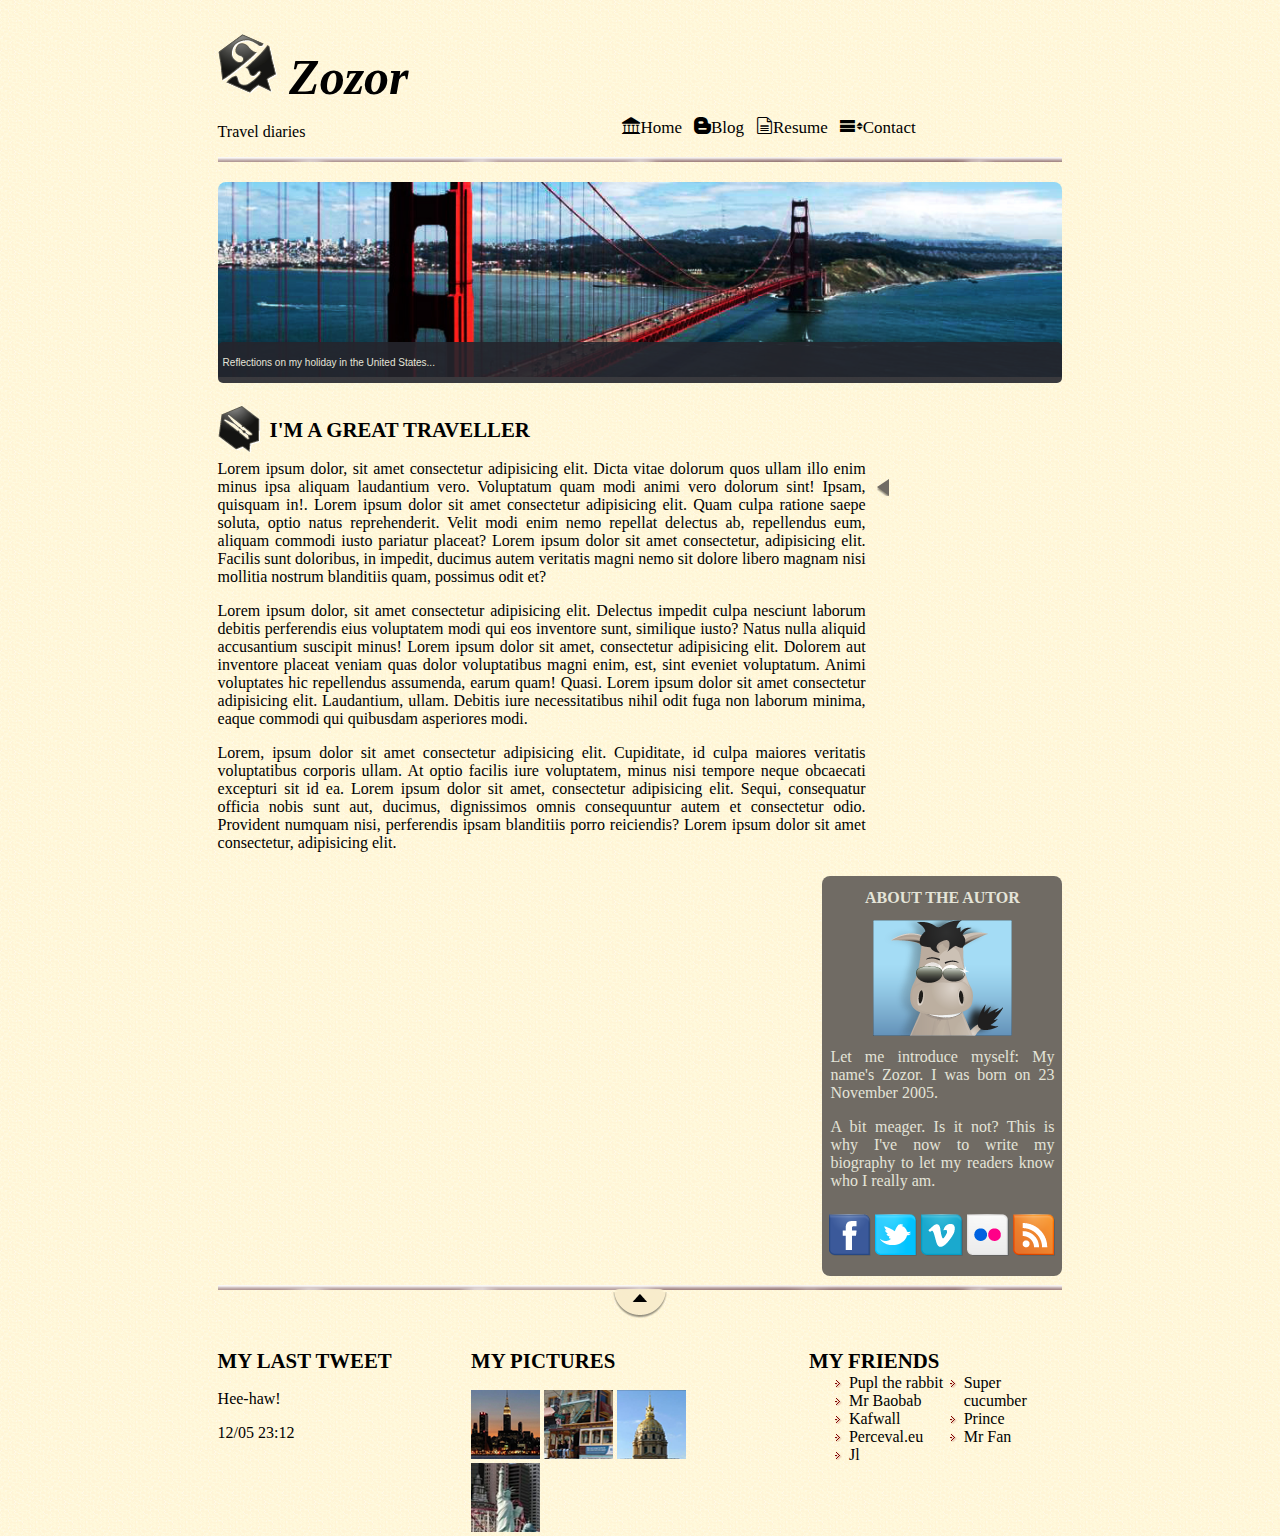
<file: LaboratorioWeb/index.html>
<!DOCTYPE html>

<head>
    <meta charset="utf-8">
    <meta http-equiv="X-UA-Compatible" content="IE=edge">
    <title>Laboratorio HTML-CSS</title>
    <meta name="description" content="">
    <meta name="viewport" content="width=device-width, initial-scale=1">
    <link rel="stylesheet" href="./css/estilos.css">
    <link rel="stylesheet" href="./iFonts/style.css">


</head>

<body>
    <header id="logo">
        <h1><img src="img/zozor_logo.png" alt=""> Zozor</h1>
        <p id="subtitulo">Travel diaries</p>
        <nav id="nav">
            <ul>
                <li><a href="" class="icon-library">Home</a></li>
                <li><a href="" class="icon-blogger">Blog</a></li>
                <li><a href="" class="icon-file-text2">Resume</a></li>
                <li><a href="" class="icon-menu2">Contact</a></li>
            </ul>
        </nav>
    </header>

    <img src="img/separateur.png" alt="" class="separadorA">

    <section id="sanfrancisco">
        <p>
            Reflections on my holiday in the United States...
        </p>
    </section>

    <section>
        <aside id="contenido">
            <img src="img/ico_epingle.png" alt="">
            <h2>I'm a great traveller</h2>
            <div>
                <p>
                    Lorem ipsum dolor, sit amet consectetur adipisicing elit. Dicta vitae dolorum quos ullam illo enim minus ipsa aliquam laudantium vero. Voluptatum quam modi animi vero dolorum sint! Ipsam, quisquam in!. Lorem ipsum dolor sit amet consectetur adipisicing
                    elit. Quam culpa ratione saepe soluta, optio natus reprehenderit. Velit modi enim nemo repellat delectus ab, repellendus eum, aliquam commodi iusto pariatur placeat? Lorem ipsum dolor sit amet consectetur, adipisicing elit. Facilis
                    sunt doloribus, in impedit, ducimus autem veritatis magni nemo sit dolore libero magnam nisi mollitia nostrum blanditiis quam, possimus odit et?
                </p>
                <p>
                    Lorem ipsum dolor, sit amet consectetur adipisicing elit. Delectus impedit culpa nesciunt laborum debitis perferendis eius voluptatem modi qui eos inventore sunt, similique iusto? Natus nulla aliquid accusantium suscipit minus! Lorem ipsum dolor sit amet,
                    consectetur adipisicing elit. Dolorem aut inventore placeat veniam quas dolor voluptatibus magni enim, est, sint eveniet voluptatum. Animi voluptates hic repellendus assumenda, earum quam! Quasi. Lorem ipsum dolor sit amet consectetur
                    adipisicing elit. Laudantium, ullam. Debitis iure necessitatibus nihil odit fuga non laborum minima, eaque commodi qui quibusdam asperiores modi.
                </p>
                <p>
                    Lorem, ipsum dolor sit amet consectetur adipisicing elit. Cupiditate, id culpa maiores veritatis voluptatibus corporis ullam. At optio facilis iure voluptatem, minus nisi tempore neque obcaecati excepturi sit id ea. Lorem ipsum dolor sit amet, consectetur
                    adipisicing elit. Sequi, consequatur officia nobis sunt aut, ducimus, dignissimos omnis consequuntur autem et consectetur odio. Provident numquam nisi, perferendis ipsam blanditiis porro reiciendis? Lorem ipsum dolor sit amet consectetur,
                    adipisicing elit.
                </p>
            </div>
        </aside>

        <aside id="bulle">
            <img src="img/bulle.png" alt="">
        </aside>

        <aside id="about">
            <h2>About the autor</h2>
            <img src="img/zozor_classe.png" alt="" class="vaca">
            <p>Let me introduce myself: My name's Zozor. I was born on 23 November 2005.</p>
            <p>A bit meager. Is it not? This is why I've now to write my biography to let my readers know who I really am.</p>
            <nav>
                <ul>
                    <li>
                        <a href=""> <img src="img/facebook.png" alt=""></a>
                    </li>
                    <li>
                        <a href=""> <img src="img/twitter.png" alt=""></a>
                    </li>
                    <li>
                        <a href=""> <img src="img/vimeo.png" alt=""></a>
                    </li>
                    <li>
                        <a href=""> <img src="img/flickr.png" alt=""></a>
                    </li>
                    <li>
                        <a href=""> <img src="img/rss.png" alt=""></a>
                    </li>

                </ul>
            </nav>
        </aside>
    </section>

    <footer>
        <img src="img/separateur.png" alt="" class="separadorB">
        <img src="img/ico_top.png" alt="" class="icoTop">

        <aside id="tweet">
            <h2>My last tweet</h2>
            <p>Hee-haw!</p>
            <p>12/05 23:12</p>
        </aside>

        <aside id="picture">
            <h2>My pictures</h2>
            <div>
                <img src="img/photo1.jpg" alt="">
                <img src="img/photo2.jpg" alt="">
                <img src="img/photo3.jpg" alt="">
                <img src="img/photo4.jpg" alt="">
            </div>
        </aside>

        <aside id="friends">
            <h2>My friends</h2>
            <div>

                <ul id="lista">
                    <li>Pupl the rabbit</li>
                    <li>Mr Baobab</li>
                    <li>Kafwall</li>
                    <li>Perceval.eu</li>
                    <li>Jl</li>
                    <li>Super cucumber</li>
                    <li>Prince</li>
                    <li>Mr Fan</li>
                </ul>


            </div>
        </aside>

    </footer>
</body>

</html>
</file>
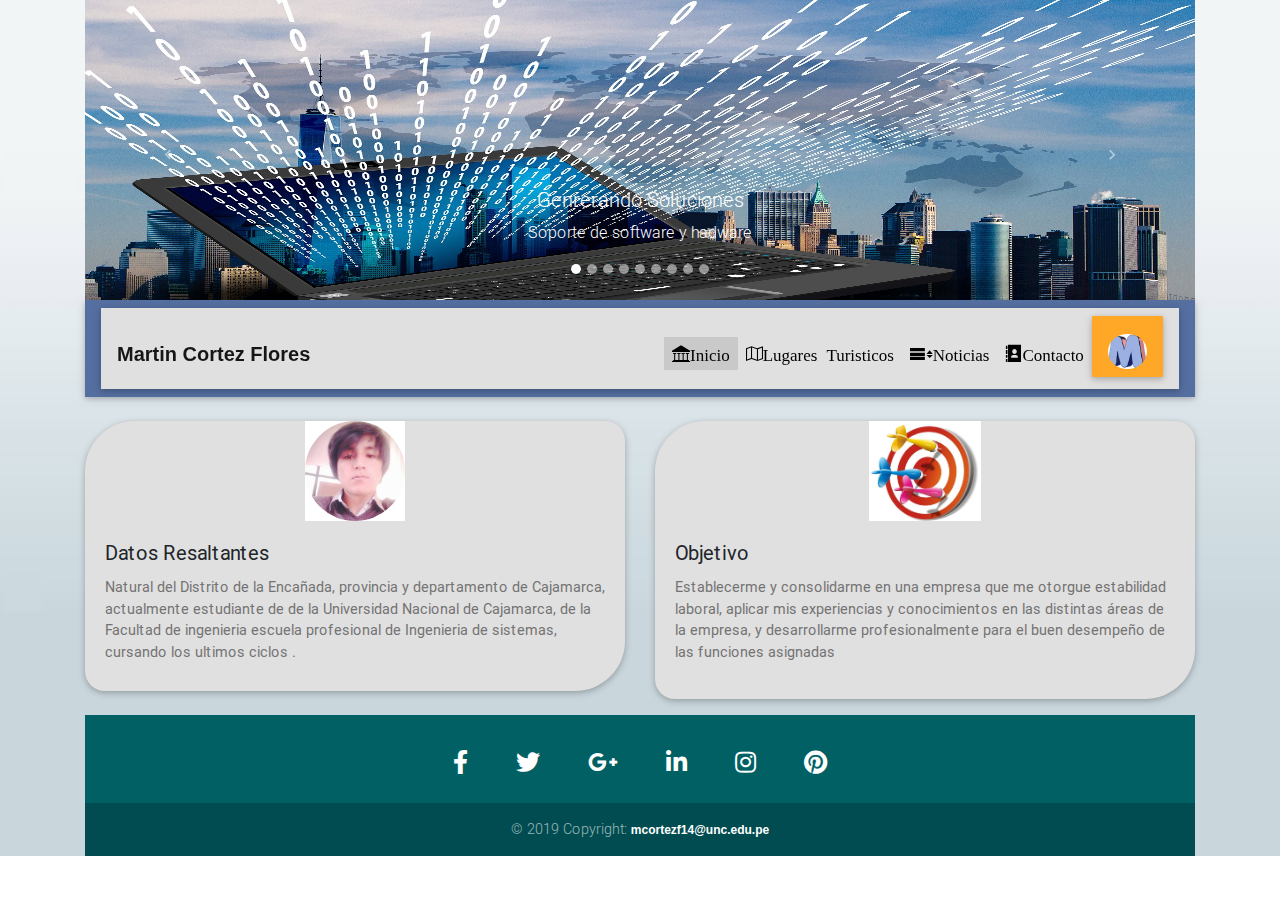
<file: WebPagCurso/index.html>
<!DOCTYPE html>

<head>
    <meta charset="utf-8">
    <meta http-equiv="content-type" content="text/html;charset=UTF-8" />
    <meta http-equiv="X-UA-Compatible" content="IE=edge">
    <title>Martin Celis Cortez Flores</title>
    <meta name="description" content="">
    <meta name="viewport" content="width=device-width, initial-scale=1">
    <link href="./css/style.css" rel="stylesheet" type="text/css" />


    <link rel="stylesheet" href="https://stackpath.bootstrapcdn.com/bootstrap/4.3.1/css/bootstrap.min.css" integrity="sha384-ggOyR0iXCbMQv3Xipma34MD+dH/1fQ784/j6cY/iJTQUOhcWr7x9JvoRxT2MZw1T" crossorigin="anonymous">
    <link rel="stylesheet" href="./bootstrap/css/bootstrap.css">



    <link rel="stylesheet" href="./iFonts/style.css">
    <link rel="shortcut icon" href="./img/indexicono.png">


    <link rel="stylesheet" href="https://use.fontawesome.com/releases/v5.8.2/css/all.css">
    <!-- Bootstrap core CSS -->
    <link href="./MDB/css/bootstrap.min.css" rel="stylesheet">
    <!-- Material Design Bootstrap -->
    <link href="./MDB/css/mdb.min.css" rel="stylesheet">
    <!-- Your custom styles (optional) -->
    <link href="./MDB/css/style.css" rel="stylesheet">
</head>

<body>
    <header class="container cabecera">

        <div class="bd-example">
            <div id="carouselExampleCaptions" class="carousel slide" data-ride="carousel">
                <ol class="carousel-indicators">
                    <li data-target="#carouselExampleCaptions" data-slide-to="0" class="active"></li>
                    <li data-target="#carouselExampleCaptions" data-slide-to="1"></li>
                    <li data-target="#carouselExampleCaptions" data-slide-to="2"></li>
                    <li data-target="#carouselExampleCaptions" data-slide-to="3"></li>
                    <li data-target="#carouselExampleCaptions" data-slide-to="4"></li>
                    <li data-target="#carouselExampleCaptions" data-slide-to="5"></li>
                    <li data-target="#carouselExampleCaptions" data-slide-to="6"></li>
                    <li data-target="#carouselExampleCaptions" data-slide-to="7"></li>
                    <li data-target="#carouselExampleCaptions" data-slide-to="8"></li>

                </ol>
                <div class="carousel-inner">
                    <div class="carousel-item active">
                        <img src="./img/index10.jpg" class="d-block w-100" alt="..." style="width: 100%;
                  height: 300px;">
                        <div class="carousel-caption d-none d-md-block">
                            <h5>Genrerando Soluciones</h5>
                            <p>Soporte de software y hadware</p>
                        </div>
                    </div>
                    <div class="carousel-item">
                        <img src="./img/index14.jpg" class="d-block w-100" alt="..." style="width: 100%;
                        height: 300px;">
                        <div class="carousel-caption d-none d-md-block">

                        </div>
                    </div>
                    <div class="carousel-item">
                        <img src="./img/index13.jpg" class="d-block w-100" alt="..." style="width: 100%;
                        height: 300px;">
                        <div class="carousel-caption d-none d-md-block">

                        </div>
                    </div>
                    <div class="carousel-item">
                        <img src="./img/index7.jpg" class="d-block w-100" alt="..." style="width: 100%;
                        height: 300px;">
                        <div class="carousel-caption d-none d-md-block">

                        </div>
                    </div>
                    <div class="carousel-item">
                        <img src="./img/index8.jpg" class="d-block w-100" alt="..." style="width: 100%;
                        height: 300px;">
                        <div class="carousel-caption d-none d-md-block">

                        </div>
                    </div>
                    <div class="carousel-item">
                        <img src="./img/index9.jpg" class="d-block w-100" alt="..." style="width: 100%;
                        height: 300px;">
                        <div class="carousel-caption d-none d-md-block">

                        </div>
                    </div>
                    <div class="carousel-item">
                        <img src="./img/index3.jpg" class="d-block w-100" alt="..." style="width: 100%;
                        height: 300px;">
                        <div class="carousel-caption d-none d-md-block">

                        </div>
                    </div>
                </div>
                <a class="carousel-control-prev" href="#carouselExampleCaptions" role="button" data-slide="prev">
                    <span class="carousel-control-prev-icon" aria-hidden="true"></span>
                    <span class="sr-only">Previous</span>
                </a>
                <a class="carousel-control-next" href="#carouselExampleCaptions" role="button" data-slide="next">
                    <span class="carousel-control-next-icon" aria-hidden="true"></span>
                    <span class="sr-only">Next</span>
                </a>
            </div>
        </div>

    </header>

    <div class="container navegador">
        <nav class="navbar navbar-light" style="background-color: #546fa0;">
            <nav class="navbar navbar-expand-lg navbar-light bg-light" style="width: 100%">
                <a class="navbar-brand " href="#">Martin Cortez Flores</a>
                <button class="navbar-toggler" type="button" data-toggle="collapse" data-target="#navbarSupportedContent" aria-controls="navbarSupportedContent" aria-expanded="false" aria-label="Toggle navigation">
                                      <span class="navbar-toggler-icon"></span>
                                    </button>

                <div class="collapse navbar-collapse" id="navbarSupportedContent" style="font-family: Verdana, Geneva, sans-serif;
                font-size: 100px;">
                    <ul class="navbar-nav ml-auto">

                        <li class="nav-item active">
                            <a class="nav-link icon-library" href="./index.html">Inicio <span class="sr-only">(current)</span></a>
                        </li>
                        <li class="nav-item">
                            <a class="nav-link icon-map2" href="./encañada.html" class="icon-map2">Lugares Turisticos</a>
                        </li>
                        <li class="nav-item">
                            <a class="nav-link icon-menu2" href="./noticias.html">Noticias</a>
                        </li>
                        <li class="nav-item">
                            <a class="nav-link icon-address-book" href="./contacto.html">Contacto</a>
                        </li>

                    </ul>
                </div>
                <nav class="mb-1 navbar navbar-expand-lg navbar-dark orange lighten-1">

                    <div class="collapse navbar-collapse" id="navbarSupportedContent-555">

                        <ul class="navbar-nav ml-auto nav-flex-icons">
                            <li class="nav-item avatar">
                                <a class="nav-link p-0" href="#">
                                    <img src="./img/imagennav.jpg" class="rounded-circle z-depth-0" alt="avatar image" height="35">
                                </a>
                            </li>
                        </ul>
                    </div>
                </nav>
            </nav>

        </nav>
    </div>

    <div class="sombra">
    </div>
    <div class="container">
        <!-- Card -->
        <div class="card-deck ">
            <div id="textos" class="card bg-light mb-4 mt-4" style="border-radius: 50px 20px 50px 20px">
                <div class="avatar mx-auto white">
                    <img src="./img/perfil.jpg" class="rounded-circle" alt="" style="height: 100px">
                </div>
                <div class="card-body" style="border-radius: 50px 20px 50px 20px">
                    <h5 class="card-title">Datos Resaltantes </h5>
                    <p class="card-text">Natural del Distrito de la Encañada, provincia y departamento de Cajamarca, actualmente estudiante de de la Universidad Nacional de Cajamarca, de la Facultad de ingenieria escuela profesional de Ingenieria de sistemas, cursando los
                        ultimos ciclos .</p>

                </div>
            </div>
            <div class="card bg-light mb-3 mt-4" style="border-radius: 50px 20px 50px 20px">
                <div class="avatar mx-auto white">
                    <img src="./img/objetivo.jpg" class="rounded-circle" alt="" style="height: 100px">
                </div>
                <div class="card-body">
                    <h5 class="card-title">Objetivo</h5>
                    <p class="card-text">Establecerme y consolidarme en una empresa que me otorgue estabilidad laboral, aplicar mis experiencias y conocimientos en las distintas áreas de la empresa, y desarrollarme profesionalmente para el buen desempeño de las funciones
                        asignadas </p>
                    <p class="card-text"><small class="text-muted"></small></p>
                </div>
            </div>

        </div>
    </div>



</body>
</div>




<script src="https://code.jquery.com/jquery-3.3.1.slim.min.js" integrity="sha384-q8i/X+965DzO0rT7abK41JStQIAqVgRVzpbzo5smXKp4YfRvH+8abtTE1Pi6jizo" crossorigin="anonymous"></script>
<script src="https://cdnjs.cloudflare.com/ajax/libs/popper.js/1.14.7/umd/popper.min.js" integrity="sha384-UO2eT0CpHqdSJQ6hJty5KVphtPhzWj9WO1clHTMGa3JDZwrnQq4sF86dIHNDz0W1" crossorigin="anonymous"></script>
<script src="https://stackpath.bootstrapcdn.com/bootstrap/4.3.1/js/bootstrap.min.js" integrity="sha384-JjSmVgyd0p3pXB1rRibZUAYoIIy6OrQ6VrjIEaFf/nJGzIxFDsf4x0xIM+B07jRM" crossorigin="anonymous"></script>

<script src="./bootstrap/js/bootstrap.min.js"></script>
<script src="https://cdnjs.cloudflare.com/ajax/libs/materialize/1.0.0/js/materialize.min.js"></script>

<script type="text/javascript" src="./MDB/js/jquery-3.4.1.min.js"></script>
<!-- Bootstrap tooltips -->
<script type="text/javascript" src="./MDB/js/popper.min.js"></script>
<!-- Bootstrap core JavaScript -->
<script type="text/javascript" src="./MDB/js/bootstrap.min.js"></script>
<!-- MDB core JavaScript -->
<script type="text/javascript" src="./MDB/js/mdb.min.js"></script>


<!-- Footer -->
<!-- Footer -->


<div class="container">


    <div class="foter">
        <footer class="page-footer font-small cyan darken-4">

            <!-- Footer Elements -->


            <!-- Grid row-->
            <div class="row">
                <!-- Grid column -->
                <div class="col-md-12 py-1">
                    <div class="mb-5 flex-center">

                        <!-- Facebook -->
                        <a class="fb-ic">
                            <i class="fab fa-facebook-f fa-lg white-text mr-md-5 mr-3 fa-2x"> </i>
                        </a>
                        <!-- Twitter -->
                        <a class="tw-ic">
                            <i class="fab fa-twitter fa-lg white-text mr-md-5 mr-3 fa-2x"> </i>
                        </a>
                        <!-- Google +-->
                        <a class="gplus-ic">
                            <i class="fab fa-google-plus-g fa-lg white-text mr-md-5 mr-3 fa-2x"> </i>
                        </a>
                        <!--Linkedin -->
                        <a class="li-ic">
                            <i class="fab fa-linkedin-in fa-lg white-text mr-md-5 mr-3 fa-2x"> </i>
                        </a>
                        <!--Instagram-->
                        <a class="ins-ic">
                            <i class="fab fa-instagram fa-lg white-text mr-md-5 mr-3 fa-2x"> </i>
                        </a>
                        <!--Pinterest-->
                        <a class="pin-ic">
                            <i class="fab fa-pinterest fa-lg white-text fa-2x"> </i>
                        </a>
                    </div>
                </div>
                <!-- Grid column -->

            </div>
            <!-- Grid row-->
            <!-- Footer Elements -->

            <!-- Copyright -->
            <div class="footer-copyright text-center py-3">© 2019 Copyright:
                <a href="https://"> mcortezf14@unc.edu.pe</a>
            </div>
            <!-- Copyright -->

        </footer>
    </div>

</div>
</div>




</body>

</html>
</file>
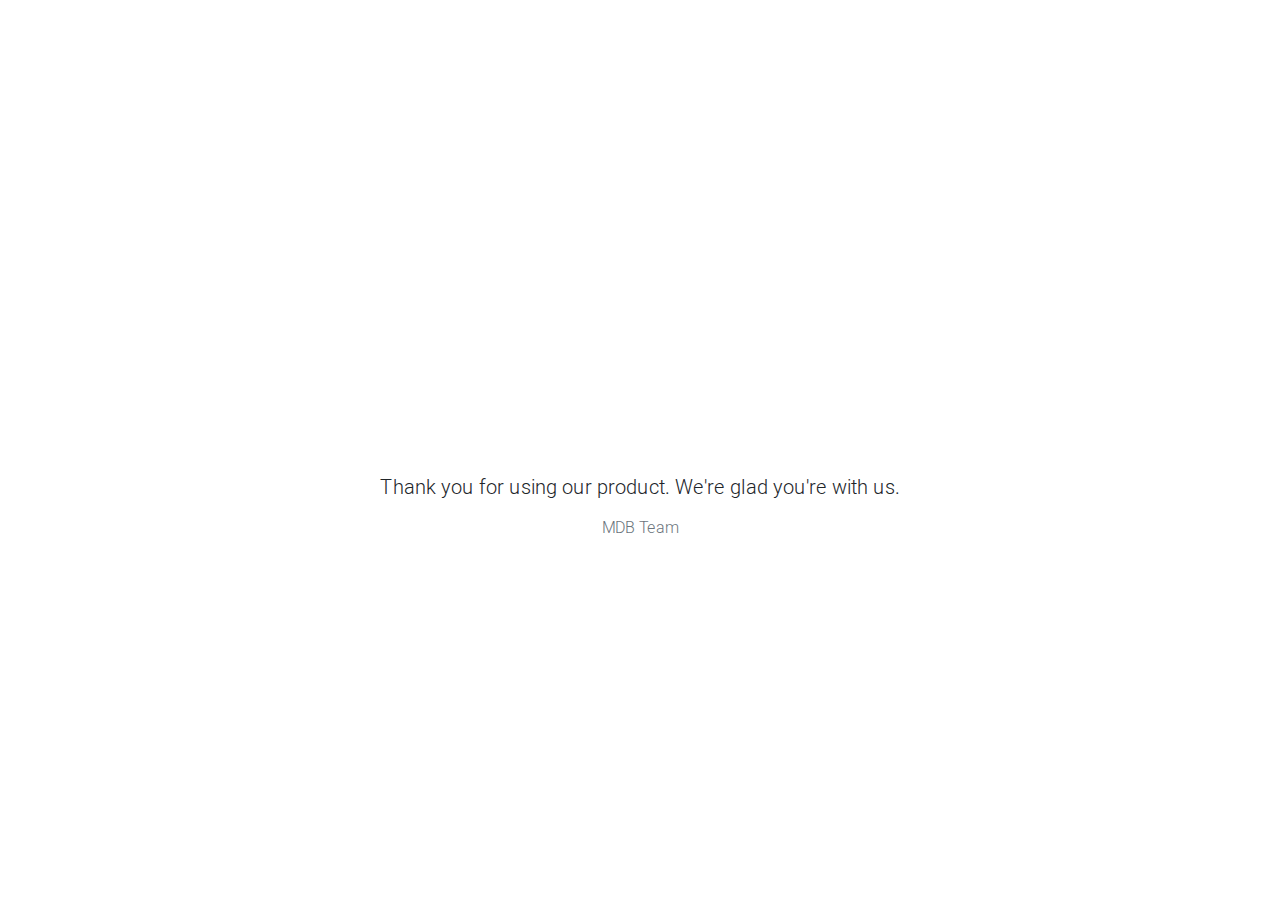
<file: WebPagCurso/MDB/index.html>
<!DOCTYPE html>
<html lang="en">

<head>
    <meta charset="utf-8">
    <meta name="viewport" content="width=device-width, initial-scale=1, shrink-to-fit=no">
    <meta http-equiv="x-ua-compatible" content="ie=edge">
    <title>Material Design Bootstrap</title>
    <!-- Font Awesome -->
    <link rel="stylesheet" href="https://use.fontawesome.com/releases/v5.8.2/css/all.css">
    <!-- Bootstrap core CSS -->
    <link href="css/bootstrap.min.css" rel="stylesheet">
    <!-- Material Design Bootstrap -->
    <link href="css/mdb.min.css" rel="stylesheet">
    <!-- Your custom styles (optional) -->
    <link href="css/style.css" rel="stylesheet">
</head>

<body>

    <!-- Start your project here-->
    <div style="height: 100vh">
        <div class="flex-center flex-column">

            <h1 class="text-hide animated fadeIn mb-4" style="background-image: url('https://mdbootstrap.com/img/logo/mdb-transparent-250px.png'); width: 250px; height: 90px;">
                MDBootstrap</h1>
            <h5 class="animated fadeIn mb-3">Thank you for using our product. We're glad you're with us.</h5>

            <p class="animated fadeIn text-muted">MDB Team</p>
        </div>
    </div>
    <!-- Start your project here-->

    <!-- SCRIPTS -->
    <!-- JQuery -->
    <script type="text/javascript" src="js/jquery-3.4.1.min.js"></script>
    <!-- Bootstrap tooltips -->
    <script type="text/javascript" src="js/popper.min.js"></script>
    <!-- Bootstrap core JavaScript -->
    <script type="text/javascript" src="js/bootstrap.min.js"></script>
    <!-- MDB core JavaScript -->
    <script type="text/javascript" src="js/mdb.min.js"></script>
</body>

</html>
</file>
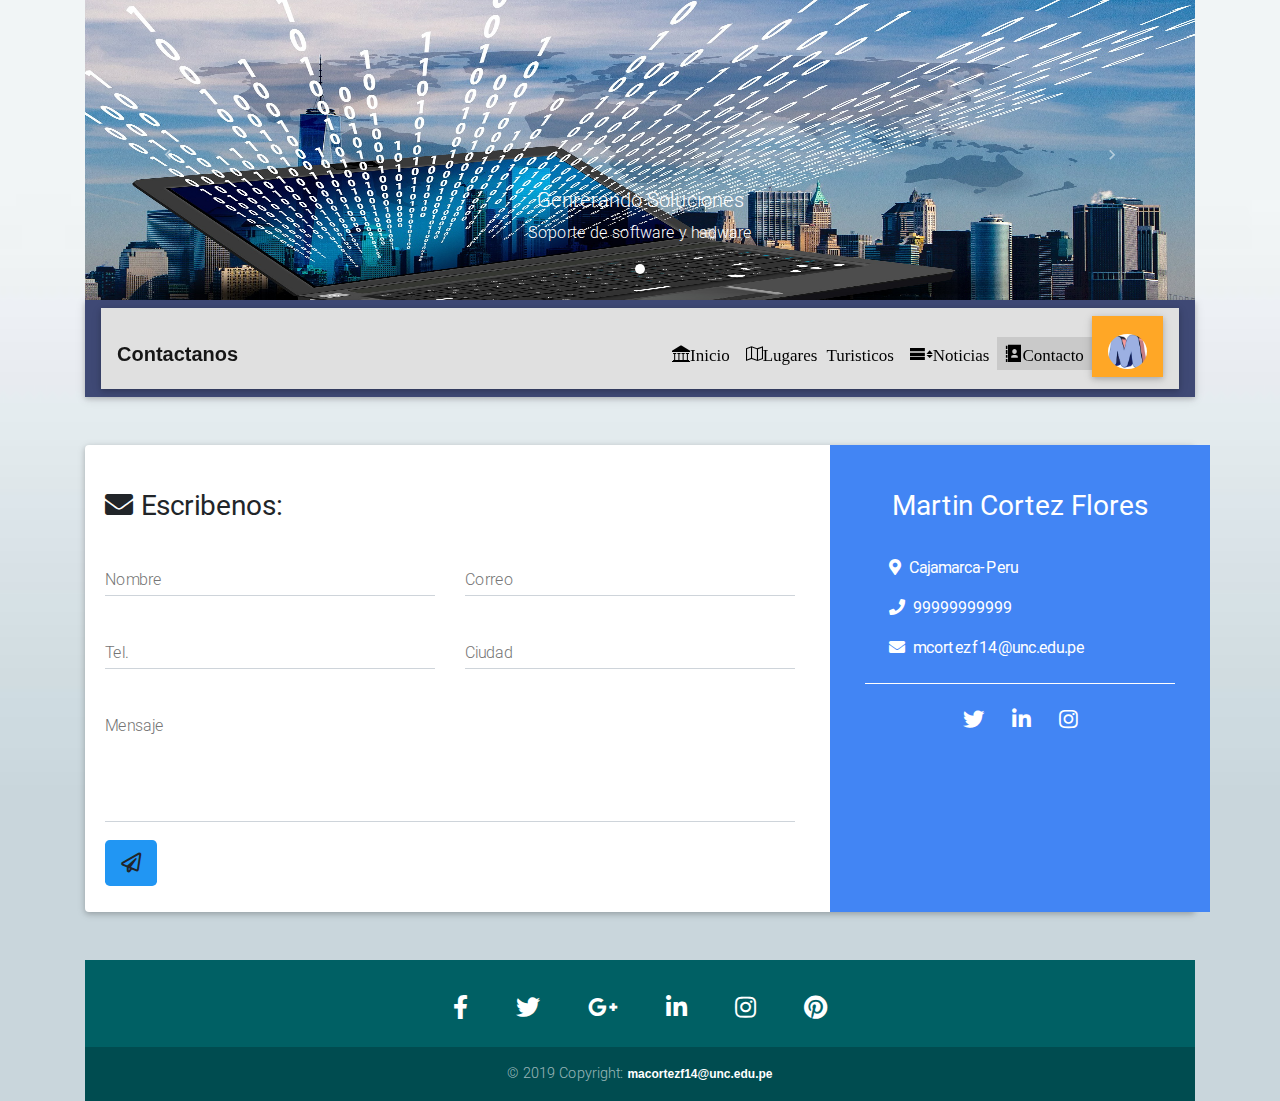
<file: WebPagCurso/contacto.html>
<!DOCTYPE html>

<head>
    <meta charset="utf-8">
    <meta http-equiv="content-type" content="text/html;charset=UTF-8" />
    <meta http-equiv="X-UA-Compatible" content="IE=edge">
    <title>Martin Celis Cortez Flores</title>
    <meta name="description" content="">
    <meta name="viewport" content="width=device-width, initial-scale=1">
    <link href="./css/style.css" rel="stylesheet" type="text/css" />


    <link rel="stylesheet" href="https://stackpath.bootstrapcdn.com/bootstrap/4.3.1/css/bootstrap.min.css" integrity="sha384-ggOyR0iXCbMQv3Xipma34MD+dH/1fQ784/j6cY/iJTQUOhcWr7x9JvoRxT2MZw1T" crossorigin="anonymous">
    <link rel="stylesheet" href="./bootstrap/css/bootstrap.css">



    <link rel="stylesheet" href="./iFonts/style.css">
    <link rel="shortcut icon" href="./img/indexicono.png">


    <link rel="stylesheet" href="https://use.fontawesome.com/releases/v5.8.2/css/all.css">
    <!-- Bootstrap core CSS -->
    <link href="./MDB/css/bootstrap.min.css" rel="stylesheet">
    <!-- Material Design Bootstrap -->
    <link href="./MDB/css/mdb.min.css" rel="stylesheet">
    <!-- Your custom styles (optional) -->
    <link href="./MDB/css/style.css" rel="stylesheet">
</head>

<body>
    <header class="container cabecera">

        <div class="bd-example">
            <div id="carouselExampleCaptions" class="carousel slide" data-ride="carousel">
                <ol class="carousel-indicators">
                    <li data-target="#carouselExampleCaptions" data-slide-to="0" class="active"></li>


                </ol>
                <div class="carousel-inner">
                    <div class="carousel-item active">
                        <img src="./img/index10.jpg" class="d-block w-100" alt="..." style="width: 100%;
                  height: 300px;">
                        <div class="carousel-caption d-none d-md-block">
                            <h5>Genrerando Soluciones</h5>
                            <p>Soporte de software y hadware</p>
                        </div>
                    </div>

                </div>
                <a class="carousel-control-prev" href="#carouselExampleCaptions" role="button" data-slide="prev">
                    <span class="carousel-control-prev-icon" aria-hidden="true"></span>
                    <span class="sr-only">Previous</span>
                </a>
                <a class="carousel-control-next" href="#carouselExampleCaptions" role="button" data-slide="next">
                    <span class="carousel-control-next-icon" aria-hidden="true"></span>
                    <span class="sr-only">Next</span>
                </a>
            </div>
        </div>

    </header>

    <div class="container navegador">
        <nav class="navbar navbar-light" style="background-color: #3f4975;">
            <nav class="navbar navbar-expand-lg navbar-light bg-light" style="width: 100%">
                <a class="navbar-brand " href="#">Contactanos</a>
                <button class="navbar-toggler" type="button" data-toggle="collapse" data-target="#navbarSupportedContent" aria-controls="navbarSupportedContent" aria-expanded="false" aria-label="Toggle navigation">
                                      <span class="navbar-toggler-icon"></span>
                                    </button>

                <div class="collapse navbar-collapse" id="navbarSupportedContent" style="font-family: Verdana, Geneva, sans-serif;
                font-size: 100px;">
                    <ul class="navbar-nav ml-auto">

                        <li class="nav-item ">
                            <a class="nav-link icon-library" href="./index.html">Inicio <span class="sr-only">(current)</span></a>
                        </li>
                        <li class="nav-item">
                            <a class="nav-link icon-map2" href="./encañada.html" class="icon-map2">Lugares Turisticos</a>
                        </li>
                        <li class="nav-item">
                            <a class="nav-link icon-menu2" href="./noticias.html">Noticias</a>
                        </li>
                        <li class="nav-item active">
                            <a class="nav-link icon-address-book" href="./contacto.html">Contacto</a>
                        </li>

                    </ul>
                </div>
                <nav class="mb-1 navbar navbar-expand-lg navbar-dark orange lighten-1">

                    <div class="collapse navbar-collapse" id="navbarSupportedContent-555">

                        <ul class="navbar-nav ml-auto nav-flex-icons">
                            <li class="nav-item avatar">
                                <a class="nav-link p-0" href="#">
                                    <img src="./img/imagennav.jpg" class="rounded-circle z-depth-0" alt="avatar image" height="35">
                                </a>
                            </li>
                        </ul>
                    </div>
                </nav>
            </nav>

        </nav>
    </div>

    <div class="sombra">
    </div>
    <div class="container">


        <!-- Section: Contact v.3 -->
        <section class="contact-section my-5">

            <!-- Form with header -->
            <div class="card">

                <!-- Grid row -->
                <div class="row">

                    <!-- Grid column -->
                    <div class="col-lg-8">

                        <div class="card-body form">

                            <!-- Header -->
                            <h3 class="mt-4"><i class="fas fa-envelope pr-2"></i>Escribenos:</h3>

                            <!-- Grid row -->
                            <div class="row">

                                <!-- Grid column -->
                                <div class="col-md-6">
                                    <div class="md-form mb-0">
                                        <input type="text" id="form-contact-name" class="form-control">
                                        <label for="form-contact-name" class="">Nombre</label>
                                    </div>
                                </div>
                                <!-- Grid column -->

                                <!-- Grid column -->
                                <div class="col-md-6">
                                    <div class="md-form mb-0">
                                        <input type="text" id="form-contact-email" class="form-control">
                                        <label for="form-contact-email" class="">Correo</label>
                                    </div>
                                </div>
                                <!-- Grid column -->

                            </div>
                            <!-- Grid row -->

                            <!-- Grid row -->
                            <div class="row">

                                <!-- Grid column -->
                                <div class="col-md-6">
                                    <div class="md-form mb-0">
                                        <input type="text" id="form-contact-phone" class="form-control">
                                        <label for="form-contact-phone" class="">Tel.</label>
                                    </div>
                                </div>
                                <!-- Grid column -->

                                <!-- Grid column -->
                                <div class="col-md-6">
                                    <div class="md-form mb-0">
                                        <input type="text" id="form-contact-company" class="form-control">
                                        <label for="form-contact-company" class="">Ciudad</label>
                                    </div>
                                </div>
                                <!-- Grid column -->

                            </div>
                            <!-- Grid row -->

                            <!-- Grid row -->
                            <div class="row">

                                <!-- Grid column -->
                                <div class="col-md-12">
                                    <div class="md-form mb-0">
                                        <textarea id="form-contact-message" class="form-control md-textarea" rows="3"></textarea>
                                        <label for="form-contact-message">Mensaje</label>
                                        <a class="btn-floating btn-lg blue">
                                            <i class="far fa-paper-plane"></i>
                                        </a>
                                    </div>
                                </div>
                                <!-- Grid column -->

                            </div>
                            <!-- Grid row -->

                        </div>

                    </div>
                    <!-- Grid column -->

                    <!-- Grid column -->
                    <div class="col-lg-4 bg-primary">

                        <div class="card-body contact text-center h-100 white-text">

                            <h3 class="my-4 pb-2">Martin Cortez Flores</h3>
                            <ul class="text-lg-left list-unstyled ml-4">
                                <li>
                                    <p><i class="fas fa-map-marker-alt pr-2"></i>Cajamarca-Peru</p>
                                </li>
                                <li>
                                    <p><i class="fas fa-phone pr-2"></i>99999999999</p>
                                </li>
                                <li>
                                    <p><i class="fas fa-envelope pr-2"></i>mcortezf14@unc.edu.pe</p>
                                </li>
                            </ul>
                            <hr class="hr-light my-4">
                            <ul class="list-inline text-center list-unstyled">
                                <li class="list-inline-item">
                                    <a class="p-2 fa-lg tw-ic">
                                        <i class="fab fa-twitter"></i>
                                    </a>
                                </li>
                                <li class="list-inline-item">
                                    <a class="p-2 fa-lg li-ic">
                                        <i class="fab fa-linkedin-in"> </i>
                                    </a>
                                </li>
                                <li class="list-inline-item">
                                    <a class="p-2 fa-lg ins-ic">
                                        <i class="fab fa-instagram"> </i>
                                    </a>
                                </li>
                            </ul>

                        </div>

                    </div>
                    <!-- Grid column -->

                </div>
                <!-- Grid row -->

            </div>
            <!-- Form with header -->

        </section>
        <!-- Section: Contact v.3 -->
    </div>


</body>
</div>




<script src="https://code.jquery.com/jquery-3.3.1.slim.min.js" integrity="sha384-q8i/X+965DzO0rT7abK41JStQIAqVgRVzpbzo5smXKp4YfRvH+8abtTE1Pi6jizo" crossorigin="anonymous"></script>
<script src="https://cdnjs.cloudflare.com/ajax/libs/popper.js/1.14.7/umd/popper.min.js" integrity="sha384-UO2eT0CpHqdSJQ6hJty5KVphtPhzWj9WO1clHTMGa3JDZwrnQq4sF86dIHNDz0W1" crossorigin="anonymous"></script>
<script src="https://stackpath.bootstrapcdn.com/bootstrap/4.3.1/js/bootstrap.min.js" integrity="sha384-JjSmVgyd0p3pXB1rRibZUAYoIIy6OrQ6VrjIEaFf/nJGzIxFDsf4x0xIM+B07jRM" crossorigin="anonymous"></script>

<script src="./bootstrap/js/bootstrap.min.js"></script>
<script src="https://cdnjs.cloudflare.com/ajax/libs/materialize/1.0.0/js/materialize.min.js"></script>

<script type="text/javascript" src="./MDB/js/jquery-3.4.1.min.js"></script>
<!-- Bootstrap tooltips -->
<script type="text/javascript" src="./MDB/js/popper.min.js"></script>
<!-- Bootstrap core JavaScript -->
<script type="text/javascript" src="./MDB/js/bootstrap.min.js"></script>
<!-- MDB core JavaScript -->
<script type="text/javascript" src="./MDB/js/mdb.min.js"></script>


<!-- Footer -->
<!-- Footer -->


<div class="container">


    <div class="foter">
        <footer class="page-footer font-small cyan darken-4">

            <!-- Footer Elements -->


            <!-- Grid row-->
            <div class="row">
                <!-- Grid column -->
                <div class="col-md-12 py-1">
                    <div class="mb-5 flex-center">

                        <!-- Facebook -->
                        <a class="fb-ic">
                            <i class="fab fa-facebook-f fa-lg white-text mr-md-5 mr-3 fa-2x"> </i>
                        </a>
                        <!-- Twitter -->
                        <a class="tw-ic">
                            <i class="fab fa-twitter fa-lg white-text mr-md-5 mr-3 fa-2x"> </i>
                        </a>
                        <!-- Google +-->
                        <a class="gplus-ic">
                            <i class="fab fa-google-plus-g fa-lg white-text mr-md-5 mr-3 fa-2x"> </i>
                        </a>
                        <!--Linkedin -->
                        <a class="li-ic">
                            <i class="fab fa-linkedin-in fa-lg white-text mr-md-5 mr-3 fa-2x"> </i>
                        </a>
                        <!--Instagram-->
                        <a class="ins-ic">
                            <i class="fab fa-instagram fa-lg white-text mr-md-5 mr-3 fa-2x"> </i>
                        </a>
                        <!--Pinterest-->
                        <a class="pin-ic">
                            <i class="fab fa-pinterest fa-lg white-text fa-2x"> </i>
                        </a>
                    </div>
                </div>
                <!-- Grid column -->

            </div>
            <!-- Grid row-->
            <!-- Footer Elements -->

            <!-- Copyright -->
            <div class="footer-copyright text-center py-3">© 2019 Copyright:
                <a href=""> macortezf14@unc.edu.pe</a>
            </div>
            <!-- Copyright -->

        </footer>
    </div>
</div>






</body>

</html>
</file>
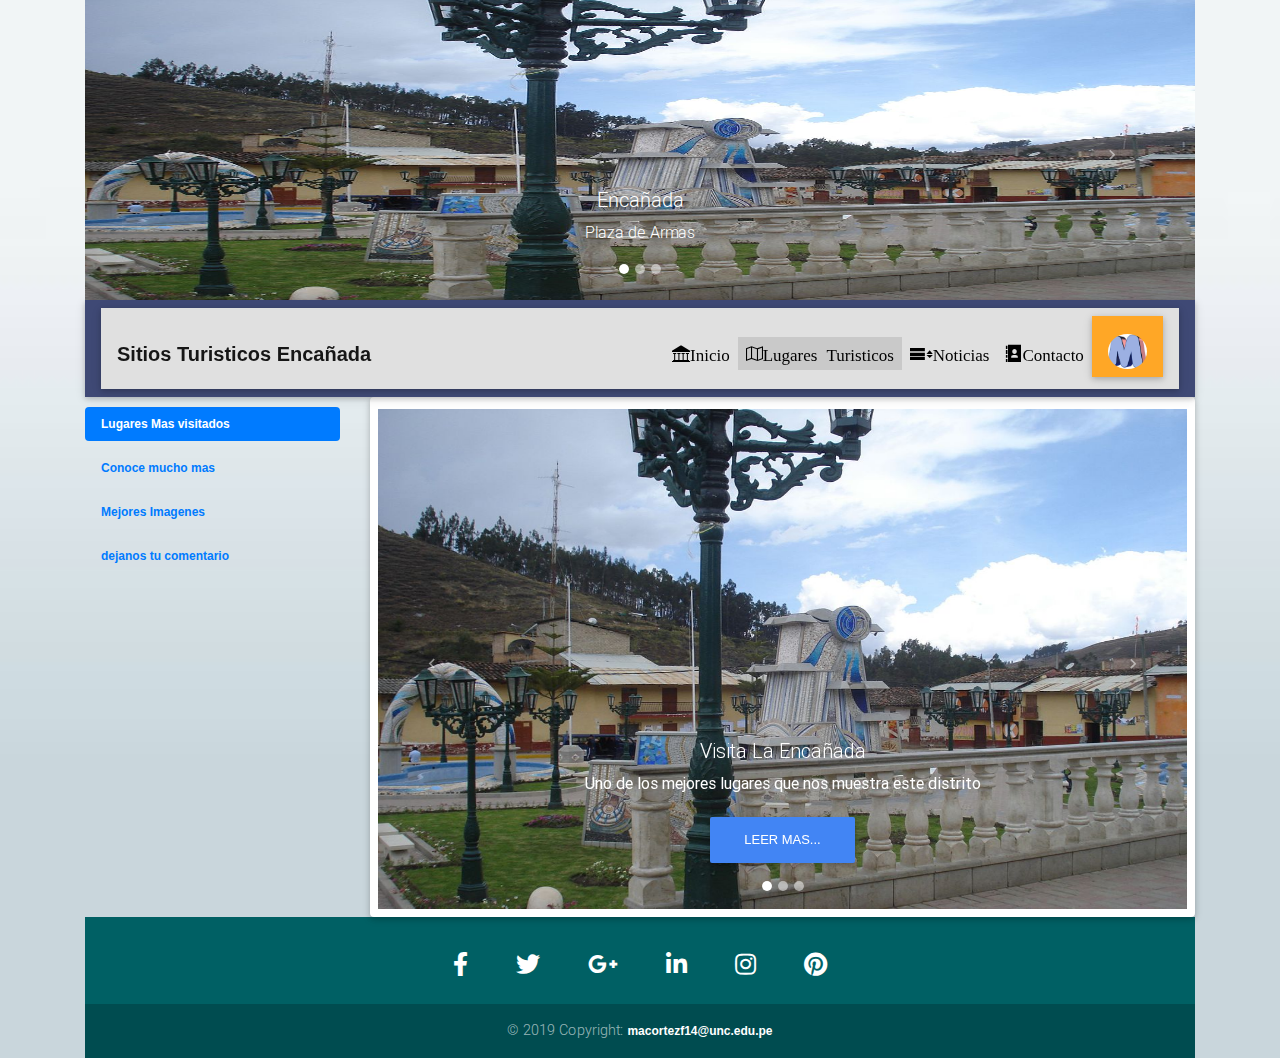
<file: WebPagCurso/encañada.html>
<!DOCTYPE html>

<head>
    <meta charset="utf-8">
    <meta http-equiv="content-type" content="text/html;charset=UTF-8" />
    <meta http-equiv="X-UA-Compatible" content="IE=edge">
    <title>Martin Celis Cortez Flores</title>
    <meta name="description" content="">
    <meta name="viewport" content="width=device-width, initial-scale=1">
    <link href="./css/style.css" rel="stylesheet" type="text/css" />


    <link rel="stylesheet" href="https://stackpath.bootstrapcdn.com/bootstrap/4.3.1/css/bootstrap.min.css" integrity="sha384-ggOyR0iXCbMQv3Xipma34MD+dH/1fQ784/j6cY/iJTQUOhcWr7x9JvoRxT2MZw1T" crossorigin="anonymous">
    <link rel="stylesheet" href="./bootstrap/css/bootstrap.css">

    <link rel="stylesheet" href="./iFonts/style.css">

    <link rel="shortcut icon" href="./img/indexicono.png">

    <link rel="stylesheet" href="./iFonts/style.css">
    <link rel="shortcut icon" href="./img/indexicono.png">


    <link rel="stylesheet" href="https://use.fontawesome.com/releases/v5.8.2/css/all.css">
    <!-- Bootstrap core CSS -->
    <link href="./MDB/css/bootstrap.min.css" rel="stylesheet">
    <!-- Material Design Bootstrap -->
    <link href="./MDB/css/mdb.min.css" rel="stylesheet">
    <!-- Your custom styles (optional) -->
    <link href="./MDB/css/style.css" rel="stylesheet">
</head>

<body>
    <header class="container">
        <div class="bd-example">
            <div id="carouselExampleCaptions" class="carousel slide" data-ride="carousel">
                <ol class="carousel-indicators">
                    <li data-target="#carouselExampleCaptions" data-slide-to="0" class="active"></li>
                    <li data-target="#carouselExampleCaptions" data-slide-to="1"></li>
                    <li data-target="#carouselExampleCaptions" data-slide-to="2"></li>

                </ol>
                <div class="carousel-inner">
                    <div class="carousel-item active">
                        <img src="./imgturismo/encañada.jpg" class="d-block w-100" alt="..." style="width: 100%;
                          height: 300px;">
                        <div class="carousel-caption d-none d-md-block">
                            <h5>Encañada</h5>
                            <p>Plaza de Armas</p>
                        </div>
                    </div>
                    <div class="carousel-item">
                        <img src="./imgturismo/votuzco.jpg" class="d-block w-100" alt="..." style="width: 100%;
                                height: 300px;">
                        <div class="carousel-caption d-none d-md-block">
                            <h5>Ventanillas</h5>

                        </div>
                    </div>
                    <div class="carousel-item">
                        <img src="./imgturismo/laguna2.jpg" class="d-block w-100" alt="..." style="width: 100%;
                                    height: 300px;">
                        <div class="carousel-caption d-none d-md-block">
                            <h5>Laguna</h5>

                        </div>
                    </div>


                </div>
                <a class="carousel-control-prev" href="#carouselExampleCaptions" role="button" data-slide="prev">
                    <span class="carousel-control-prev-icon" aria-hidden="true"></span>
                    <span class="sr-only">Previous</span>
                </a>
                <a class="carousel-control-next" href="#carouselExampleCaptions" role="button" data-slide="next">
                    <span class="carousel-control-next-icon" aria-hidden="true"></span>
                    <span class="sr-only">Next</span>
                </a>
            </div>
        </div>
    </header>

    <div class="container navegador">
        <nav class="navbar navbar-light" style="background-color: #3f4975;">
            <nav class="navbar navbar-expand-lg navbar-light bg-light" style="width: 100%">
                <a class="navbar-brand " href="#">Sitios Turisticos Encañada</a>
                <button class="navbar-toggler" type="button" data-toggle="collapse" data-target="#navbarSupportedContent" aria-controls="navbarSupportedContent" aria-expanded="false" aria-label="Toggle navigation">
                                      <span class="navbar-toggler-icon"></span>
                                    </button>

                <div class="collapse navbar-collapse" id="navbarSupportedContent" style="font-family: Verdana, Geneva, sans-serif;
                font-size: 100px;">
                    <ul class="navbar-nav ml-auto">

                        <li class="nav-item ">
                            <a class="nav-link icon-library" href="./index.html">Inicio <span class="sr-only">(current)</span></a>
                        </li>
                        <li class="nav-item active">
                            <a class="nav-link icon-map2" href="./encañada.html" class="icon-map2">Lugares Turisticos</a>
                        </li>
                        <li class="nav-item">
                            <a class="nav-link icon-menu2" href="./noticias.html">Noticias</a>
                        </li>
                        <li class="nav-item">
                            <a class="nav-link icon-address-book" href="./contacto.html">Contacto</a>
                        </li>

                    </ul>
                </div>
                <nav class="mb-1 navbar navbar-expand-lg navbar-dark orange lighten-1">

                    <div class="collapse navbar-collapse" id="navbarSupportedContent-555">

                        <ul class="navbar-nav ml-auto nav-flex-icons">
                            <li class="nav-item avatar">
                                <a class="nav-link p-0" href="#">
                                    <img src="./img/imagennav.jpg" class="rounded-circle z-depth-0" alt="avatar image" height="35">
                                </a>
                            </li>
                        </ul>
                    </div>
                </nav>
            </nav>

        </nav>
    </div>

    <div class="sombra">
    </div>
    <div class="container">
        <div class="row">
            <div class="col-3">
                <div class="nav flex-column nav-pills" id="v-pills-tab" role="tablist" aria-orientation="vertical">
                    <a class="nav-link active" id="v-pills-home-tab" data-toggle="pill" href="#v-pills-home" role="tab" aria-controls="v-pills-home" aria-selected="true">Lugares Mas visitados</a>
                    <a class="nav-link" id="v-pills-profile-tab" data-toggle="pill" href="#v-pills-profile" role="tab" aria-controls="v-pills-profile" aria-selected="false">Conoce mucho mas</a>
                    <a class="nav-link" id="v-pills-messages-tab" data-toggle="pill" href="#v-pills-messages" role="tab" aria-controls="v-pills-messages" aria-selected="false">Mejores Imagenes</a>
                    <a class="nav-link" id="v-pills-settings-tab" data-toggle="pill" href="#v-pills-settings" role="tab" aria-controls="v-pills-settings" aria-selected="false">dejanos tu comentario</a>
                </div>
            </div>
            <div class="col-9">
                <div class="tab-content" id="v-pills-tabContent">
                    <div class="tab-pane fade show active" id="v-pills-home" role="tabpanel" aria-labelledby="v-pills-home-tab">

                        <!-- Card -->
                        <div class="card">

                            <!-- Card image -->
                            <!--aqui poner el carrucell-->
                            <div class="view overlay">
                                <div class="bd-example">
                                    <div id="carouselExampleCaptions" class="carousel slide p-2 mt-1" data-ride="carousel">
                                        <ol class="carousel-indicators">
                                            <li data-target="#carouselExampleCaptions" data-slide-to="0" class="active"></li>
                                            <li data-target="#carouselExampleCaptions" data-slide-to="1"></li>
                                            <li data-target="#carouselExampleCaptions" data-slide-to="2"></li>
                                        </ol>
                                        <div class="carousel-inner">
                                            <div class="carousel-item active">
                                                <img src="./imgturismo/encañada.jpg" class="d-block w-100" alt="..." style="height: 500px">
                                                <div class="carousel-caption d-none d-md-block">
                                                    <h5>Visita La Encañada</h5>
                                                    <p>Uno de los mejores lugares que nos muestra este distrito</p>
                                                    <!-- Button -->
                                                    <a href="#" class="btn btn-primary">Leer mas...</a>
                                                </div>

                                            </div>
                                            <div class="carousel-item">
                                                <img src="./imgturismo/mariposa.jpg" class="d-block w-100" alt="..." style="height: 500px">
                                                <div class="carousel-caption d-none d-md-block">
                                                    <h5>Laguna AlforjaCocha-Encañada</h5>
                                                    <p>Con aguas puras y cristalinas te espera esta hermosa laguna.</p>
                                                    <a href="#" class="btn btn-primary">Leer mas ...</a>
                                                </div>

                                            </div>
                                            <div class="carousel-item">
                                                <img src="./imgturismo/laguna2.jpg" class="d-block w-100" alt="..." style="height: 500px">
                                                <div class="carousel-caption d-none d-md-block">
                                                    <h5>Chulluagon-Encañada</h5>
                                                    <p>Una de las lagunas mas habladas en muchos sitios no dudes en visitarlo</p>
                                                    <!-- Button -->
                                                    <a href="#" class="btn btn-primary">leer mas ...</a>
                                                </div>

                                            </div>

                                        </div>
                                        <a class="carousel-control-prev" href="#carouselExampleCaptions" role="button" data-slide="prev">
                                            <span class="carousel-control-prev-icon" aria-hidden="true"></span>
                                            <span class="sr-only">Previous</span>
                                        </a>
                                        <a class="carousel-control-next" href="#carouselExampleCaptions" role="button" data-slide="next">
                                            <span class="carousel-control-next-icon" aria-hidden="true"></span>
                                            <span class="sr-only">Next</span>
                                        </a>
                                    </div>
                                </div>
                                <a href="#!">
                                    <div class="mask rgba-white-slight"></div>
                                </a>
                            </div>

                            <!-- Card content -->


                        </div>
                        <!-- Card -->
                    </div>
                    <div class="tab-pane fade p-2 mt-1" id="v-pills-profile" role="tabpanel" aria-labelledby="v-pills-profile-tab">
                        <!-- Card -->
                        <div class="card card-cascade wider reverse">

                            <!-- Card image -->
                            <div class="view view-cascade overlay">
                                <div id="carouselExampleFade" class="carousel slide carousel-fade" data-ride="carousel">
                                    <div class="carousel-inner">
                                        <div class="carousel-item active">
                                            <img src="./imgturismo/votuzco.jpg" class="d-block w-100" alt="..." style="height: 270px">
                                        </div>
                                        <div class="carousel-item">
                                            <img src="./imgturismo/comabayo1.jpg" class="d-block w-100" alt="..." style="height: 270px">
                                        </div>
                                        <div class="carousel-item">
                                            <img src="./imgturismo/combayo2.jpg" class="d-block w-100" alt="..." style="height: 270px">
                                        </div>
                                    </div>
                                    <a class="carousel-control-prev" href="#carouselExampleFade" role="button" data-slide="prev">
                                        <span class="carousel-control-prev-icon" aria-hidden="true"></span>
                                        <span class="sr-only">Previous</span>
                                    </a>
                                    <a class="carousel-control-next" href="#carouselExampleFade" role="button" data-slide="next">
                                        <span class="carousel-control-next-icon" aria-hidden="true"></span>
                                        <span class="sr-only">Next</span>
                                    </a>
                                </div>
                                <a href="#!">
                                    <div class="mask rgba-white-slight"></div>
                                </a>
                            </div>

                            <!-- Card content -->
                            <div class="card-body card-body-cascade text-center">

                                <!-- Title -->
                                <h4 class="card-title"><strong>La Ventanillas de Combayo</strong></h4>
                                <!-- Subtitle -->
                                <h6 class="font-weight-bold indigo-text py-2">Breve descripcion</h6>
                                <!-- Text -->
                                <p class="card-text"> La Necrópolis de Combayo, también llamada Ventanillas de Combayo, son un grupo de estructuras de carácter funerario, muy similares a las Ventanillas de Otuzco, que se encuentran ubicadas en el Cerro San Cristóbal, en la
                                    comunidad de Combayo, en el distrito de Encañada.
                                </p>

                                <!-- Linkedin -->

                                <!-- Twitter -->

                                <!-- Dribbble -->
                                <a class="px-2 fa-lg fb-ic"><i class="fab fa-facebook-f"></i></a>

                            </div>

                        </div>
                        <!-- Card -->
                        <!-- Card -->
                        <div class="card card-cascade wider reverse">

                            <!-- Card image -->
                            <div class="view view-cascade overlay">
                                <div id="carouselExampleFade" class="carousel slide carousel-fade" data-ride="carousel">
                                    <div class="carousel-inner">
                                        <div class="carousel-item active">
                                            <img src="./imgturismo/polloc.png" class="d-block w-100" alt="..." style="height: 270px">
                                        </div>
                                        <div class="carousel-item">
                                            <img src="./imgturismo/polloc1.jpg" class="d-block w-100" alt="..." style="height: 270px">
                                        </div>
                                        <div class="carousel-item">
                                            <img src="./imgturismo/polloc2.jpg" class="d-block w-100" alt="..." style="height: 270px">
                                        </div>
                                    </div>
                                    <a class="carousel-control-prev" href="#carouselExampleFade" role="button" data-slide="prev">
                                        <span class="carousel-control-prev-icon" aria-hidden="true"></span>
                                        <span class="sr-only">Previous</span>
                                    </a>
                                    <a class="carousel-control-next" href="#carouselExampleFade" role="button" data-slide="next">
                                        <span class="carousel-control-next-icon" aria-hidden="true"></span>
                                        <span class="sr-only">Next</span>
                                    </a>
                                </div>
                                <a href="#!">
                                    <div class="mask rgba-white-slight"></div>
                                </a>
                            </div>

                            <!-- Card content -->
                            <div class="card-body card-body-cascade text-center">

                                <!-- Title -->
                                <h4 class="card-title"><strong>Iglecia Polloc-Encañada</strong></h4>
                                <!-- Subtitle -->
                                <h6 class="font-weight-bold indigo-text py-2">Breve descripcion</h6>
                                <!-- Text -->
                                <p class="card-text">Polloc es un centro poblado del distrito de la Encañada, ubicado a un 34 kilómetros de la ciudad de Cajamarca, pero lo que pocos conocen es que el nombre real de este apacible lugar es centro poblado “El Rosario de Polloc”,
                                    en honor a su santa patrona, la Virgen del Rosario
                                </p>

                                <!-- Linkedin -->

                                <!-- Dribbble -->
                                <a class="px-2 fa-lg fb-ic"><i class="fab fa-facebook-f"></i></a>

                            </div>

                        </div>
                        <!-- Card -->
                        <!-- Card -->
                        <div class="card card-cascade wider reverse">

                            <!-- Card image -->
                            <div class="view view-cascade overlay">
                                <img class="card-img-top" src="./imgturismo/laguna2.jpg" alt="Card image cap" style="height: 270px">
                                <a href="#!">
                                    <div class="mask rgba-white-slight"></div>
                                </a>
                            </div>

                            <!-- Card content -->
                            <div class="card-body card-body-cascade text-center">

                                <!-- Title -->
                                <h4 class="card-title"><strong>Laguna Challuagon</strong></h4>
                                <!-- Subtitle -->
                                <h6 class="font-weight-bold indigo-text py-2">breve descripcion</h6>
                                <!-- Text -->
                                <p class="card-text">Esta laguna azul en toda la época y alberga en sus aguas truchas y patos silvestres. Se ubica a 53 kilómetros de la ciudad de Cajamarca y es un recurso realmente imperdible; Rodeada de colinas imponentes, extensas pampas

                                </p>

                                <!-- Linkedin -->

                                <!-- Dribbble -->
                                <a class="px-2 fa-lg fb-ic"><i class="fab fa-facebook-f"></i></a>

                            </div>

                        </div>
                        <!-- Card -->
                        <!-- Card -->
                        <div class="card card-cascade wider reverse">

                            <!-- Card image -->
                            <div class="view view-cascade overlay">
                                <img class="card-img-top" src="./imgturismo/mariposa.jpg" alt="Card image cap" style="height: 270px">
                                <a href="#!">
                                    <div class="mask rgba-white-slight"></div>
                                </a>
                            </div>

                            <!-- Card content -->
                            <div class="card-body card-body-cascade text-center">

                                <!-- Title -->
                                <h4 class="card-title"><strong>Laguna Alforja Cocha</strong></h4>
                                <!-- Subtitle -->
                                <h6 class="font-weight-bold indigo-text py-2">Breve descripcion</h6>
                                <!-- Text -->
                                <p class="card-text">Esta es la Laguna ubicada en las zonas alto andinas del distrito de la Encañada,que tiene forma de mariposa.

                                </p>

                                <!-- Linkedin -->

                                <!-- Dribbble -->
                                <a class="px-2 fa-lg fb-ic"><i class="fab fa-facebook-f"></i></a>

                            </div>

                        </div>
                        <!-- Card -->
                        <!-- Card -->
                        <div class="card card-cascade wider reverse">

                            <!-- Card image -->
                            <div class="view view-cascade overlay">
                                <img class="card-img-top" src="./imgturismo/encañada.jpg" alt="Card image cap" style="height: 270px">
                                <a href="#!">
                                    <div class="mask rgba-white-slight"></div>
                                </a>
                            </div>

                            <!-- Card content -->
                            <div class="card-body card-body-cascade text-center">

                                <!-- Title -->
                                <h4 class="card-title"><strong>La Encañada</strong></h4>
                                <!-- Subtitle -->
                                <h6 class="font-weight-bold indigo-text py-2">Plaza de armas</h6>
                                <!-- Text -->
                                <p class="card-text">El distrito de la Encañada, un fabuloso lugar ubicado a 34 kilómetros de la ciudad de Cajamarca. Según su origen, fue creado como tal el 2 de enero de 1857, durante el gobierno de Ramón Castilla.

                                </p>

                                <!-- Linkedin -->

                                <!-- Dribbble -->
                                <a class="px-2 fa-lg fb-ic"><i class="fab fa-facebook-f"></i></a>

                            </div>

                        </div>
                        <!-- Card -->

                        <!-- Card -->
                    </div>
                    <div class="tab-pane fade" id="v-pills-messages" role="tabpanel" aria-labelledby="v-pills-messages-tab">
                        <div class="card-columns">
                            <div class="card">
                                <img src="./imgturismo/polloc.png" class="card-img-top" alt="...">

                            </div>
                            <div class="card p-3">

                                <div class="card">
                                    <img src="./imgturismo/polloc1.jpg" class="card-img-top" alt="...">
                                </div>
                            </div>
                            <div class="card">
                                <img src="./imgturismo/encañada1.jpg" class="card-img-top" alt="...">

                            </div>
                            <div class="card bg-primary text-white text-center p-3">
                                <div class="card">
                                    <img src="./imgturismo/polloc3.jpg" class="card-img-top" alt="...">
                                </div>
                            </div>
                            <div class="card text-center">
                                <div class="card">
                                    <img src="./imgturismo/combayo.jpg" class="card-img-top" alt="...">

                                </div>
                            </div>
                            <div class="card">
                                <img src="./imgturismo/polloc2.jpg" class="card-img-top" alt="...">
                            </div>
                            <div class="card p-3 text-right">
                                <img src="./imgturismo/comabayo1.jpg" class="card-img-top" alt="...">
                            </div>
                            <div class="card">
                                <img src="./imgturismo/encañada.jpg" class="card-img-top" alt="...">
                            </div>
                        </div>
                    </div>
                    <div class="tab-pane fade" id="v-pills-settings" role="tabpanel" aria-labelledby="v-pills-settings-tab">
                        <div class="container">
                            <!-- Section: Contact v.3 -->
                            <section class="contact-section my-5">

                                <!-- Form with header -->
                                <div class="card">

                                    <!-- Grid row -->
                                    <div class="row">

                                        <!-- Grid column -->
                                        <div class="col-lg-8">

                                            <div class="card-body form">

                                                <!-- Header -->
                                                <h3 class="mt-4"><i class="fas fa-envelope pr-2"></i> Mi Comentario:</h3>

                                                <!-- Grid row -->
                                                <div class="row">

                                                    <!-- Grid column -->
                                                    <div class="col-md-6">
                                                        <div class="md-form mb-0">
                                                            <input type="text" id="form-contact-name" class="form-control">
                                                            <label for="form-contact-name" class="">Tu nombre</label>
                                                        </div>
                                                    </div>
                                                    <!-- Grid column -->

                                                    <!-- Grid column -->
                                                    <div class="col-md-6">
                                                        <div class="md-form mb-0">
                                                            <input type="text" id="form-contact-email" class="form-control">
                                                            <label for="form-contact-email" class="">Tu email</label>
                                                        </div>
                                                    </div>
                                                    <!-- Grid column -->

                                                </div>
                                                <!-- Grid row -->

                                                <!-- Grid row -->
                                                <div class="row">

                                                    <!-- Grid column -->

                                                    <!-- Grid column -->

                                                    <!-- Grid column -->

                                                    <!-- Grid column -->

                                                </div>
                                                <!-- Grid row -->

                                                <!-- Grid row -->
                                                <div class="row">

                                                    <!-- Grid column -->
                                                    <div class="col-md-12">
                                                        <div class="md-form mb-0">
                                                            <textarea id="form-contact-message" class="form-control md-textarea" rows="3"></textarea>
                                                            <label for="form-contact-message">Tu comentario</label>
                                                            <a class="btn-floating btn-lg blue">
                                                                <i class="far fa-paper-plane"></i>
                                                            </a>
                                                        </div>
                                                    </div>
                                                    <!-- Grid column -->

                                                </div>
                                                <!-- Grid row -->

                                            </div>

                                        </div>
                                        <!-- Grid column -->

                                        <!-- Grid column -->
                                        <div class="col-lg-4">



                                        </div>
                                        <!-- Grid column -->

                                    </div>
                                    <!-- Grid row -->

                                </div>
                                <!-- Form with header -->

                            </section>
                            <!-- Section: Contact v.3 -->
                        </div>

                    </div>
                </div>
            </div>
        </div>


    </div>




</body>
</div>




<script src="https://code.jquery.com/jquery-3.3.1.slim.min.js" integrity="sha384-q8i/X+965DzO0rT7abK41JStQIAqVgRVzpbzo5smXKp4YfRvH+8abtTE1Pi6jizo" crossorigin="anonymous"></script>
<script src="https://cdnjs.cloudflare.com/ajax/libs/popper.js/1.14.7/umd/popper.min.js" integrity="sha384-UO2eT0CpHqdSJQ6hJty5KVphtPhzWj9WO1clHTMGa3JDZwrnQq4sF86dIHNDz0W1" crossorigin="anonymous"></script>
<script src="https://stackpath.bootstrapcdn.com/bootstrap/4.3.1/js/bootstrap.min.js" integrity="sha384-JjSmVgyd0p3pXB1rRibZUAYoIIy6OrQ6VrjIEaFf/nJGzIxFDsf4x0xIM+B07jRM" crossorigin="anonymous"></script>

<script src="./bootstrap/js/bootstrap.min.js"></script>
<script src="https://cdnjs.cloudflare.com/ajax/libs/materialize/1.0.0/js/materialize.min.js"></script>

<script type="text/javascript" src="./MDB/js/jquery-3.4.1.min.js"></script>
<!-- Bootstrap tooltips -->
<script type="text/javascript" src="./MDB/js/popper.min.js"></script>
<!-- Bootstrap core JavaScript -->
<script type="text/javascript" src="./MDB/js/bootstrap.min.js"></script>
<!-- MDB core JavaScript -->
<script type="text/javascript" src="./MDB/js/mdb.min.js"></script>


<!-- Footer -->
<!-- Footer -->

<div class="container">

    <div class="foter">
        <footer class="page-footer font-small cyan darken-4">

            <!-- Footer Elements -->


            <!-- Grid row-->
            <div class="row">
                <!-- Grid column -->
                <div class="col-md-12 py-1">
                    <div class="mb-5 flex-center">

                        <!-- Facebook -->
                        <a class="fb-ic">
                            <i class="fab fa-facebook-f fa-lg white-text mr-md-5 mr-3 fa-2x"> </i>
                        </a>
                        <!-- Twitter -->
                        <a class="tw-ic">
                            <i class="fab fa-twitter fa-lg white-text mr-md-5 mr-3 fa-2x"> </i>
                        </a>
                        <!-- Google +-->
                        <a class="gplus-ic">
                            <i class="fab fa-google-plus-g fa-lg white-text mr-md-5 mr-3 fa-2x"> </i>
                        </a>
                        <!--Linkedin -->
                        <a class="li-ic">
                            <i class="fab fa-linkedin-in fa-lg white-text mr-md-5 mr-3 fa-2x"> </i>
                        </a>
                        <!--Instagram-->
                        <a class="ins-ic">
                            <i class="fab fa-instagram fa-lg white-text mr-md-5 mr-3 fa-2x"> </i>
                        </a>
                        <!--Pinterest-->
                        <a class="pin-ic">
                            <i class="fab fa-pinterest fa-lg white-text fa-2x"> </i>
                        </a>
                    </div>
                </div>
                <!-- Grid column -->

            </div>
            <!-- Grid row-->
            <!-- Footer Elements -->

            <!-- Copyright -->
            <div class="footer-copyright text-center py-3">© 2019 Copyright:
                <a href="#"> macortezf14@unc.edu.pe</a>
            </div>
            <!-- Copyright -->

        </footer>
    </div>
</div>








</body>

</html>
</file>
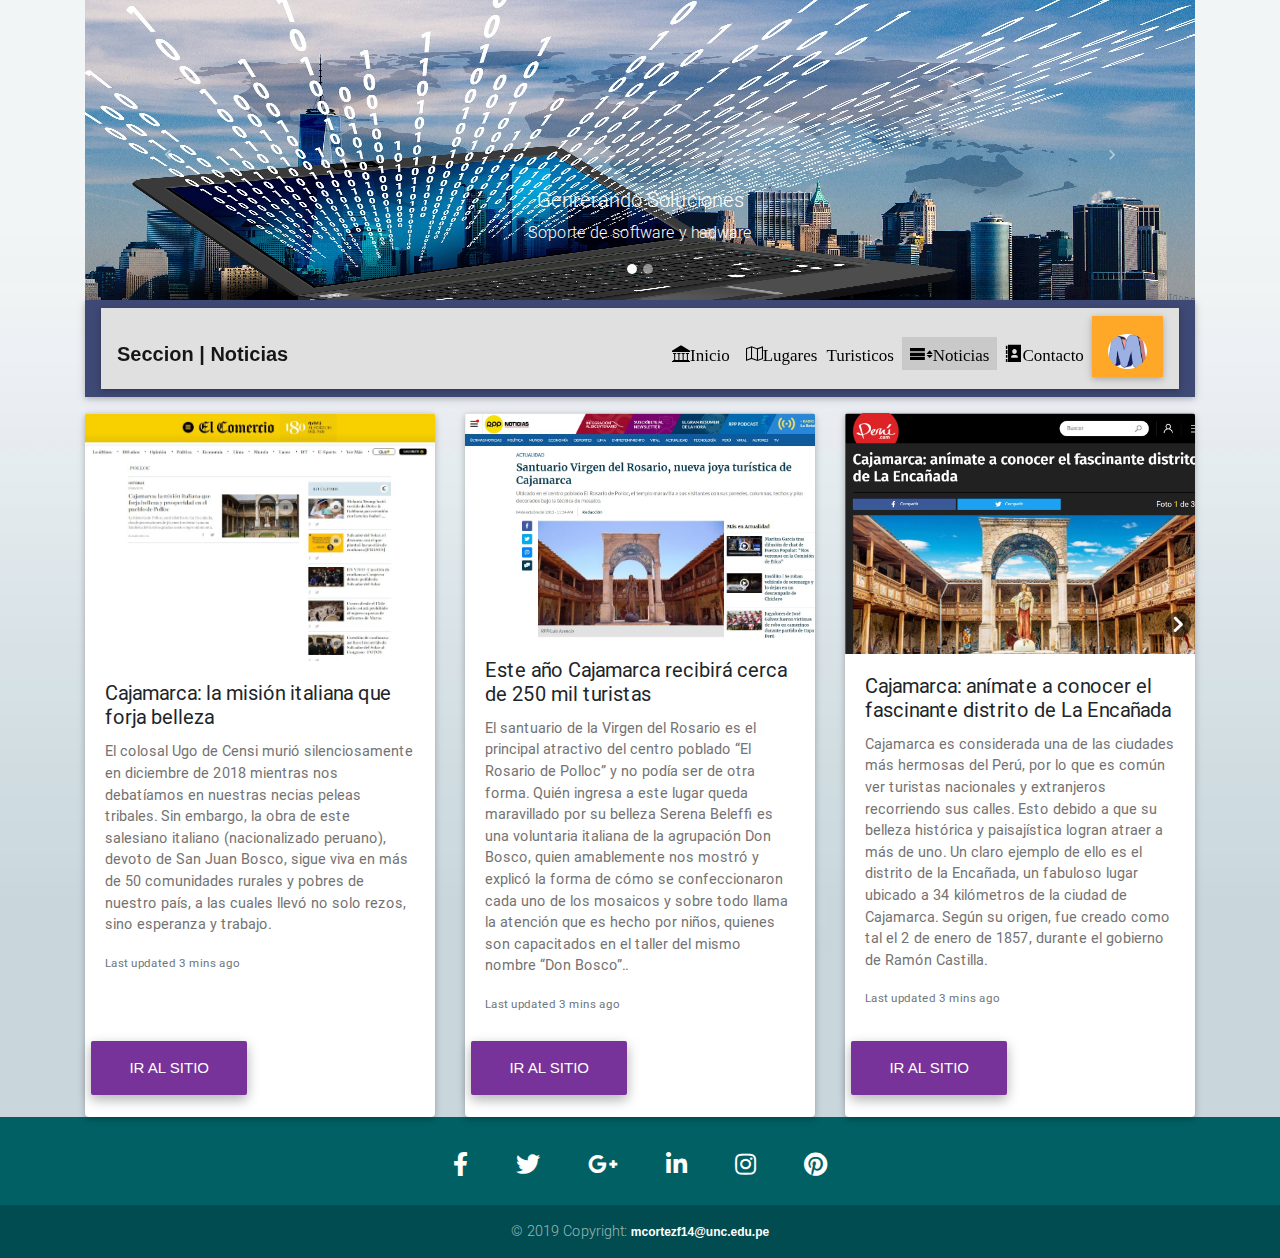
<file: WebPagCurso/noticias.html>
<!DOCTYPE html>

<head>
    <meta charset="utf-8">
    <meta http-equiv="content-type" content="text/html;charset=UTF-8" />
    <meta http-equiv="X-UA-Compatible" content="IE=edge">
    <title>Martin Celis Cortez Flores</title>
    <meta name="description" content="">
    <meta name="viewport" content="width=device-width, initial-scale=1">
    <link href="./css/style.css" rel="stylesheet" type="text/css" />


    <link rel="stylesheet" href="https://stackpath.bootstrapcdn.com/bootstrap/4.3.1/css/bootstrap.min.css" integrity="sha384-ggOyR0iXCbMQv3Xipma34MD+dH/1fQ784/j6cY/iJTQUOhcWr7x9JvoRxT2MZw1T" crossorigin="anonymous">
    <link rel="stylesheet" href="./bootstrap/css/bootstrap.css">



    <link rel="stylesheet" href="./iFonts/style.css">
    <link rel="shortcut icon" href="./img/indexicono.png">


    <link rel="stylesheet" href="https://use.fontawesome.com/releases/v5.8.2/css/all.css">
    <!-- Bootstrap core CSS -->
    <link href="./MDB/css/bootstrap.min.css" rel="stylesheet">
    <!-- Material Design Bootstrap -->
    <link href="./MDB/css/mdb.min.css" rel="stylesheet">
    <!-- Your custom styles (optional) -->
    <link href="./MDB/css/style.css" rel="stylesheet">
</head>

<body>
    <header class="container cabecera">

        <div class="bd-example">
            <div id="carouselExampleCaptions" class="carousel slide" data-ride="carousel">
                <ol class="carousel-indicators">
                    <li data-target="#carouselExampleCaptions" data-slide-to="0" class="active"></li>
                    <li data-target="#carouselExampleCaptions" data-slide-to="1"></li>


                </ol>
                <div class="carousel-inner">
                    <div class="carousel-item active">
                        <img src="./img/index10.jpg" class="d-block w-100" alt="..." style="width: 100%;
                  height: 300px;">
                        <div class="carousel-caption d-none d-md-block">
                            <h5>Genrerando Soluciones</h5>
                            <p>Soporte de software y hadware</p>
                        </div>
                    </div>
                    <div class="carousel-item">
                        <img src="./img/index14.jpg" class="d-block w-100" alt="..." style="width: 100%;
                        height: 300px;">
                        <div class="carousel-caption d-none d-md-block">

                        </div>
                    </div>

                </div>
                <a class="carousel-control-prev" href="#carouselExampleCaptions" role="button" data-slide="prev">
                    <span class="carousel-control-prev-icon" aria-hidden="true"></span>
                    <span class="sr-only">Previous</span>
                </a>
                <a class="carousel-control-next" href="#carouselExampleCaptions" role="button" data-slide="next">
                    <span class="carousel-control-next-icon" aria-hidden="true"></span>
                    <span class="sr-only">Next</span>
                </a>
            </div>
        </div>

    </header>

    <div class="container navegador">
        <nav class="navbar navbar-light" style="background-color: #3f4975;">
            <nav class="navbar navbar-expand-lg navbar-light bg-light" style="width: 100%">
                <a class="navbar-brand " href="#">Seccion | Noticias</a>
                <button class="navbar-toggler" type="button" data-toggle="collapse" data-target="#navbarSupportedContent" aria-controls="navbarSupportedContent" aria-expanded="false" aria-label="Toggle navigation">
                                      <span class="navbar-toggler-icon"></span>
                                    </button>

                <div class="collapse navbar-collapse" id="navbarSupportedContent" style="font-family: Verdana, Geneva, sans-serif;
                font-size: 100px;">
                    <ul class="navbar-nav ml-auto">

                        <li class="nav-item ">
                            <a class="nav-link icon-library" href="./index.html">Inicio <span class="sr-only">(current)</span></a>
                        </li>
                        <li class="nav-item">
                            <a class="nav-link icon-map2" href="./encañada.html" class="icon-map2">Lugares Turisticos</a>
                        </li>
                        <li class="nav-item active">
                            <a class="nav-link icon-menu2" href="./noticias.html">Noticias</a>
                        </li>
                        <li class="nav-item ">
                            <a class="nav-link icon-address-book" href="./contacto.html">Contacto</a>
                        </li>

                    </ul>
                </div>
                <nav class="mb-1 navbar navbar-expand-lg navbar-dark orange lighten-1">

                    <div class="collapse navbar-collapse" id="navbarSupportedContent-555">

                        <ul class="navbar-nav ml-auto nav-flex-icons">
                            <li class="nav-item avatar">
                                <a class="nav-link p-0" href="#">
                                    <img src="./img/imagennav.jpg" class="rounded-circle z-depth-0" alt="avatar image" height="35">
                                </a>
                            </li>
                        </ul>
                    </div>
                </nav>
            </nav>

        </nav>
    </div>

    <div class="sombra">
    </div>
    <Section class="container mt-2 pt-2">

        <div class="card-deck">
            <div class="card">
                <img src="./imgturismo/noti1.jpg" class="card-img-top" alt="...">
                <div class="card-body">
                    <h5 class="card-title">Cajamarca: la misión italiana que forja belleza </h5>
                    <p class="card-text">El colosal Ugo de Censi murió silenciosamente en diciembre de 2018 mientras nos debatíamos en nuestras necias peleas tribales. Sin embargo, la obra de este salesiano italiano (nacionalizado peruano), devoto de San Juan Bosco, sigue
                        viva en más de 50 comunidades rurales y pobres de nuestro país, a las cuales llevó no solo rezos, sino esperanza y trabajo. </p>
                    <p class="card-text"><small class="text-muted">Last updated 3 mins ago</small></p>
                </div>
                <p>

                    <!--<a href="">ver m&aacute;s...  </a>-->
                    <a href="https://elcomercio.pe/somos/historias/cajamarca-mision-italiana-forja-belleza-prosperidad-pueblo-polloc-noticia-ecpm-633226" class="btn btn-secondary btn-lg active" role="button" target="blanck" aria-pressed="true">Ir al sitio</a>
                </p>
            </div>
            <div class="card">
                <img src="./imgturismo/noti02.jpg" class="card-img-top" alt="...">
                <div class="card-body">
                    <h5 class="card-title">Este año Cajamarca recibirá cerca de 250 mil turistas</h5>
                    <p class="card-text">El santuario de la Virgen del Rosario es el principal atractivo del centro poblado “El Rosario de Polloc” y no podía ser de otra forma. Quién ingresa a este lugar queda maravillado por su belleza Serena Beleffi es una voluntaria italiana
                        de la agrupación Don Bosco, quien amablemente nos mostró y explicó la forma de cómo se confeccionaron cada uno de los mosaicos y sobre todo llama la atención que es hecho por niños, quienes son capacitados en el taller del mismo
                        nombre “Don Bosco”..</p>
                    <p class="card-text"><small class="text-muted">Last updated 3 mins ago</small></p>
                </div>
                <p>

                    <!--<a href="">ver m&aacute;s...  </a>-->
                    <a href="https://rpp.pe/peru/actualidad/santuario-virgen-del-rosario-nueva-joya-turistica-de-cajamarca-noticia-634699" class="btn btn-secondary btn-lg active" role="button" target="blanck" aria-pressed="true">Ir al sitio</a>
                </p>
            </div>
            <div class="card">
                <img src="./imgturismo/noti3.jpg" class="card-img-top" alt="...">
                <div class="card-body">
                    <h5 class="card-title">Cajamarca: anímate a conocer el fascinante distrito de La Encañada</h5>
                    <p class="card-text">Cajamarca es considerada una de las ciudades más hermosas del Perú, por lo que es común ver turistas nacionales y extranjeros recorriendo sus calles. Esto debido a que su belleza histórica y paisajística logran atraer a más de uno.
                        Un claro ejemplo de ello es el distrito de la Encañada, un fabuloso lugar ubicado a 34 kilómetros de la ciudad de Cajamarca. Según su origen, fue creado como tal el 2 de enero de 1857, durante el gobierno de Ramón Castilla.</p>
                    <p class="card-text"><small class="text-muted">Last updated 3 mins ago</small></p>
                </div>
                <p>

                    <!--<a href="">ver m&aacute;s...  </a>-->
                    <a href="https://peru.com/viajes/conozca-peru/encanada-cajamarca-turismo-viajes-destinos-fotos-fotos-viajes-noticia-548017" class="btn btn-secondary btn-lg active" role="button" target="blanck" aria-pressed="true">Ir al sitio</a>
                </p>
            </div>
        </div>

    </SEction>



</body>
</div>




<script src="https://code.jquery.com/jquery-3.3.1.slim.min.js" integrity="sha384-q8i/X+965DzO0rT7abK41JStQIAqVgRVzpbzo5smXKp4YfRvH+8abtTE1Pi6jizo" crossorigin="anonymous"></script>
<script src="https://cdnjs.cloudflare.com/ajax/libs/popper.js/1.14.7/umd/popper.min.js" integrity="sha384-UO2eT0CpHqdSJQ6hJty5KVphtPhzWj9WO1clHTMGa3JDZwrnQq4sF86dIHNDz0W1" crossorigin="anonymous"></script>
<script src="https://stackpath.bootstrapcdn.com/bootstrap/4.3.1/js/bootstrap.min.js" integrity="sha384-JjSmVgyd0p3pXB1rRibZUAYoIIy6OrQ6VrjIEaFf/nJGzIxFDsf4x0xIM+B07jRM" crossorigin="anonymous"></script>

<script src="./bootstrap/js/bootstrap.min.js"></script>
<script src="https://cdnjs.cloudflare.com/ajax/libs/materialize/1.0.0/js/materialize.min.js"></script>

<script type="text/javascript" src="./MDB/js/jquery-3.4.1.min.js"></script>
<!-- Bootstrap tooltips -->
<script type="text/javascript" src="./MDB/js/popper.min.js"></script>
<!-- Bootstrap core JavaScript -->
<script type="text/javascript" src="./MDB/js/bootstrap.min.js"></script>
<!-- MDB core JavaScript -->
<script type="text/javascript" src="./MDB/js/mdb.min.js"></script>


<!-- Footer -->
<!-- Footer -->



<div class="foter">
    <footer class="page-footer font-small cyan darken-4">

        <!-- Footer Elements -->


        <!-- Grid row-->
        <div class="row">
            <!-- Grid column -->
            <div class="col-md-12 py-1">
                <div class="mb-5 flex-center">

                    <!-- Facebook -->
                    <a class="fb-ic">
                        <i class="fab fa-facebook-f fa-lg white-text mr-md-5 mr-3 fa-2x"> </i>
                    </a>
                    <!-- Twitter -->
                    <a class="tw-ic">
                        <i class="fab fa-twitter fa-lg white-text mr-md-5 mr-3 fa-2x"> </i>
                    </a>
                    <!-- Google +-->
                    <a class="gplus-ic">
                        <i class="fab fa-google-plus-g fa-lg white-text mr-md-5 mr-3 fa-2x"> </i>
                    </a>
                    <!--Linkedin -->
                    <a class="li-ic">
                        <i class="fab fa-linkedin-in fa-lg white-text mr-md-5 mr-3 fa-2x"> </i>
                    </a>
                    <!--Instagram-->
                    <a class="ins-ic">
                        <i class="fab fa-instagram fa-lg white-text mr-md-5 mr-3 fa-2x"> </i>
                    </a>
                    <!--Pinterest-->
                    <a class="pin-ic">
                        <i class="fab fa-pinterest fa-lg white-text fa-2x"> </i>
                    </a>
                </div>
            </div>
            <!-- Grid column -->

        </div>
        <!-- Grid row-->
        <!-- Footer Elements -->

        <!-- Copyright -->
        <div class="footer-copyright text-center py-3">© 2019 Copyright:
            <a href="#"> mcortezf14@unc.edu.pe</a>
        </div>
        <!-- Copyright -->

    </footer>
</div>

</div>





</body>

</html>
</file>
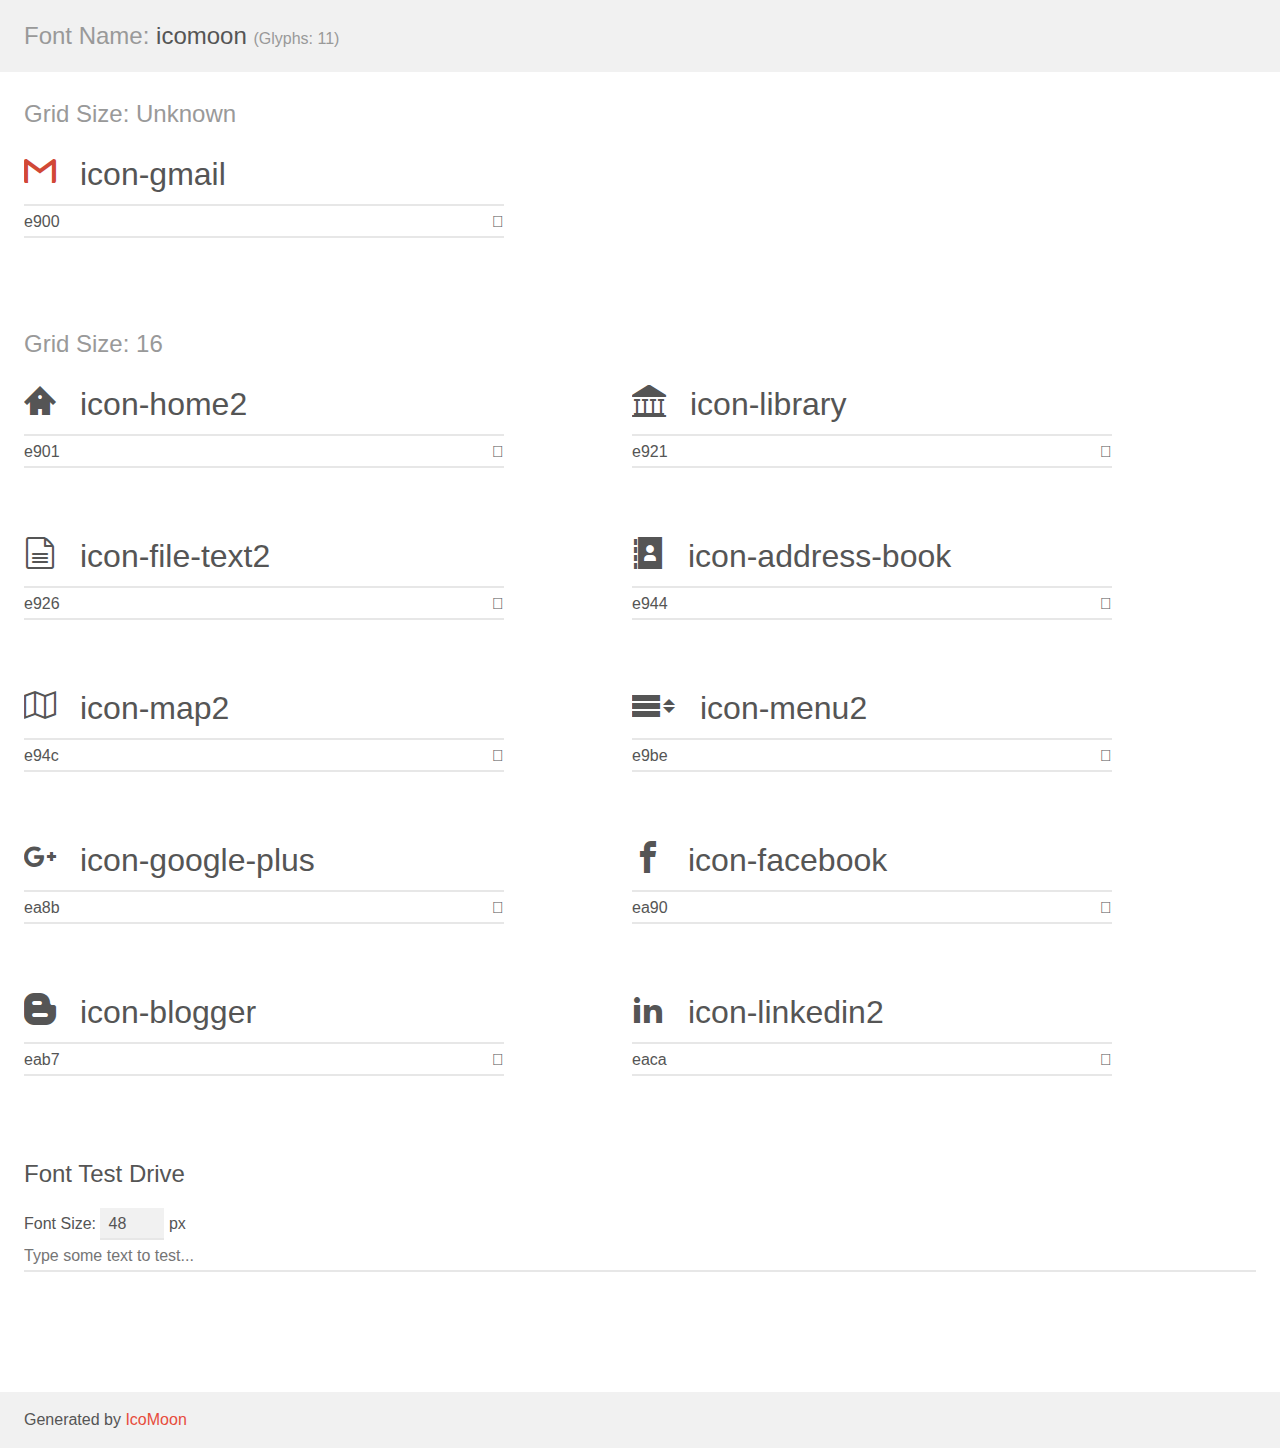
<file: LaboratorioWeb/iFonts/demo.html>
<!doctype html>
<html>
<head>
    <meta charset="utf-8">
    <title>IcoMoon Demo</title>
    <meta name="description" content="An Icon Font Generated By IcoMoon.io">
    <meta name="viewport" content="width=device-width, initial-scale=1">
    <link rel="stylesheet" href="demo-files/demo.css">
    <link rel="stylesheet" href="style.css"></head>
<body>
    <div class="bgc1 clearfix">
        <h1 class="mhmm mvm"><span class="fgc1">Font Name:</span> icomoon <small class="fgc1">(Glyphs:&nbsp;11)</small></h1>
    </div>
    <div class="clearfix mhl ptl">
        <h1 class="mvm mtn fgc1">Grid Size: Unknown</h1>
        <div class="glyph fs1">
            <div class="clearfix bshadow0 pbs">
                <span class="icon-gmail">
                
                </span>
                <span class="mls"> icon-gmail</span>
            </div>
            <fieldset class="fs0 size1of1 clearfix hidden-false">
                <input type="text" readonly value="e900" class="unit size1of2" />
                <input type="text" maxlength="1" readonly value="&#xe900;" class="unitRight size1of2 talign-right" />
            </fieldset>
            <div class="fs0 bshadow0 clearfix hidden-true">
                <span class="unit pvs fgc1">liga: </span>
                <input type="text" readonly value="" class="liga unitRight" />
            </div>
        </div>
    </div>
    <div class="clearfix mhl ptl">
        <h1 class="mvm mtn fgc1">Grid Size: 16</h1>
        <div class="glyph fs2">
            <div class="clearfix bshadow0 pbs">
                <span class="icon-home2">
                
                </span>
                <span class="mls"> icon-home2</span>
            </div>
            <fieldset class="fs0 size1of1 clearfix hidden-false">
                <input type="text" readonly value="e901" class="unit size1of2" />
                <input type="text" maxlength="1" readonly value="&#xe901;" class="unitRight size1of2 talign-right" />
            </fieldset>
            <div class="fs0 bshadow0 clearfix hidden-true">
                <span class="unit pvs fgc1">liga: </span>
                <input type="text" readonly value="home2, house2" class="liga unitRight" />
            </div>
        </div>
        <div class="glyph fs2">
            <div class="clearfix bshadow0 pbs">
                <span class="icon-library">
                
                </span>
                <span class="mls"> icon-library</span>
            </div>
            <fieldset class="fs0 size1of1 clearfix hidden-false">
                <input type="text" readonly value="e921" class="unit size1of2" />
                <input type="text" maxlength="1" readonly value="&#xe921;" class="unitRight size1of2 talign-right" />
            </fieldset>
            <div class="fs0 bshadow0 clearfix hidden-true">
                <span class="unit pvs fgc1">liga: </span>
                <input type="text" readonly value="library2, bank" class="liga unitRight" />
            </div>
        </div>
        <div class="glyph fs2">
            <div class="clearfix bshadow0 pbs">
                <span class="icon-file-text2">
                
                </span>
                <span class="mls"> icon-file-text2</span>
            </div>
            <fieldset class="fs0 size1of1 clearfix hidden-false">
                <input type="text" readonly value="e926" class="unit size1of2" />
                <input type="text" maxlength="1" readonly value="&#xe926;" class="unitRight size1of2 talign-right" />
            </fieldset>
            <div class="fs0 bshadow0 clearfix hidden-true">
                <span class="unit pvs fgc1">liga: </span>
                <input type="text" readonly value="file-text2, file4" class="liga unitRight" />
            </div>
        </div>
        <div class="glyph fs2">
            <div class="clearfix bshadow0 pbs">
                <span class="icon-address-book">
                
                </span>
                <span class="mls"> icon-address-book</span>
            </div>
            <fieldset class="fs0 size1of1 clearfix hidden-false">
                <input type="text" readonly value="e944" class="unit size1of2" />
                <input type="text" maxlength="1" readonly value="&#xe944;" class="unitRight size1of2 talign-right" />
            </fieldset>
            <div class="fs0 bshadow0 clearfix hidden-true">
                <span class="unit pvs fgc1">liga: </span>
                <input type="text" readonly value="address-book, contact" class="liga unitRight" />
            </div>
        </div>
        <div class="glyph fs2">
            <div class="clearfix bshadow0 pbs">
                <span class="icon-map2">
                
                </span>
                <span class="mls"> icon-map2</span>
            </div>
            <fieldset class="fs0 size1of1 clearfix hidden-false">
                <input type="text" readonly value="e94c" class="unit size1of2" />
                <input type="text" maxlength="1" readonly value="&#xe94c;" class="unitRight size1of2 talign-right" />
            </fieldset>
            <div class="fs0 bshadow0 clearfix hidden-true">
                <span class="unit pvs fgc1">liga: </span>
                <input type="text" readonly value="map2, guide2" class="liga unitRight" />
            </div>
        </div>
        <div class="glyph fs2">
            <div class="clearfix bshadow0 pbs">
                <span class="icon-menu2">
                
                </span>
                <span class="mls"> icon-menu2</span>
            </div>
            <fieldset class="fs0 size1of1 clearfix hidden-false">
                <input type="text" readonly value="e9be" class="unit size1of2" />
                <input type="text" maxlength="1" readonly value="&#xe9be;" class="unitRight size1of2 talign-right" />
            </fieldset>
            <div class="fs0 bshadow0 clearfix hidden-true">
                <span class="unit pvs fgc1">liga: </span>
                <input type="text" readonly value="menu2, options2" class="liga unitRight" />
            </div>
        </div>
        <div class="glyph fs2">
            <div class="clearfix bshadow0 pbs">
                <span class="icon-google-plus">
                
                </span>
                <span class="mls"> icon-google-plus</span>
            </div>
            <fieldset class="fs0 size1of1 clearfix hidden-false">
                <input type="text" readonly value="ea8b" class="unit size1of2" />
                <input type="text" maxlength="1" readonly value="&#xea8b;" class="unitRight size1of2 talign-right" />
            </fieldset>
            <div class="fs0 bshadow0 clearfix hidden-true">
                <span class="unit pvs fgc1">liga: </span>
                <input type="text" readonly value="google-plus, brand5" class="liga unitRight" />
            </div>
        </div>
        <div class="glyph fs2">
            <div class="clearfix bshadow0 pbs">
                <span class="icon-facebook">
                
                </span>
                <span class="mls"> icon-facebook</span>
            </div>
            <fieldset class="fs0 size1of1 clearfix hidden-false">
                <input type="text" readonly value="ea90" class="unit size1of2" />
                <input type="text" maxlength="1" readonly value="&#xea90;" class="unitRight size1of2 talign-right" />
            </fieldset>
            <div class="fs0 bshadow0 clearfix hidden-true">
                <span class="unit pvs fgc1">liga: </span>
                <input type="text" readonly value="facebook, brand10" class="liga unitRight" />
            </div>
        </div>
        <div class="glyph fs2">
            <div class="clearfix bshadow0 pbs">
                <span class="icon-blogger">
                
                </span>
                <span class="mls"> icon-blogger</span>
            </div>
            <fieldset class="fs0 size1of1 clearfix hidden-false">
                <input type="text" readonly value="eab7" class="unit size1of2" />
                <input type="text" maxlength="1" readonly value="&#xeab7;" class="unitRight size1of2 talign-right" />
            </fieldset>
            <div class="fs0 bshadow0 clearfix hidden-true">
                <span class="unit pvs fgc1">liga: </span>
                <input type="text" readonly value="blogger, brand47" class="liga unitRight" />
            </div>
        </div>
        <div class="glyph fs2">
            <div class="clearfix bshadow0 pbs">
                <span class="icon-linkedin2">
                
                </span>
                <span class="mls"> icon-linkedin2</span>
            </div>
            <fieldset class="fs0 size1of1 clearfix hidden-false">
                <input type="text" readonly value="eaca" class="unit size1of2" />
                <input type="text" maxlength="1" readonly value="&#xeaca;" class="unitRight size1of2 talign-right" />
            </fieldset>
            <div class="fs0 bshadow0 clearfix hidden-true">
                <span class="unit pvs fgc1">liga: </span>
                <input type="text" readonly value="linkedin2, brand65" class="liga unitRight" />
            </div>
        </div>
    </div>

    <!--[if gt IE 8]><!-->
    <div class="mhl clearfix mbl">
        <h1>Font Test Drive</h1>
        <label>
            Font Size: <input id="fontSize" type="number" class="textbox0 mbm"
            min="8" value="48" />
            px
        </label>
        <input id="testText" type="text" class="phl size1of1 mvl"
        placeholder="Type some text to test..." value=""/>
        <div id="testDrive" class="icon-" style="font-family: icomoon">&nbsp;
        </div>
    </div>
    <!--<![endif]-->
    <div class="bgc1 clearfix">
        <p class="mhl">Generated by <a href="https://icomoon.io/app">IcoMoon</a></p>
    </div>

    <script src="demo-files/demo.js"></script>
</body>
</html>
</file>
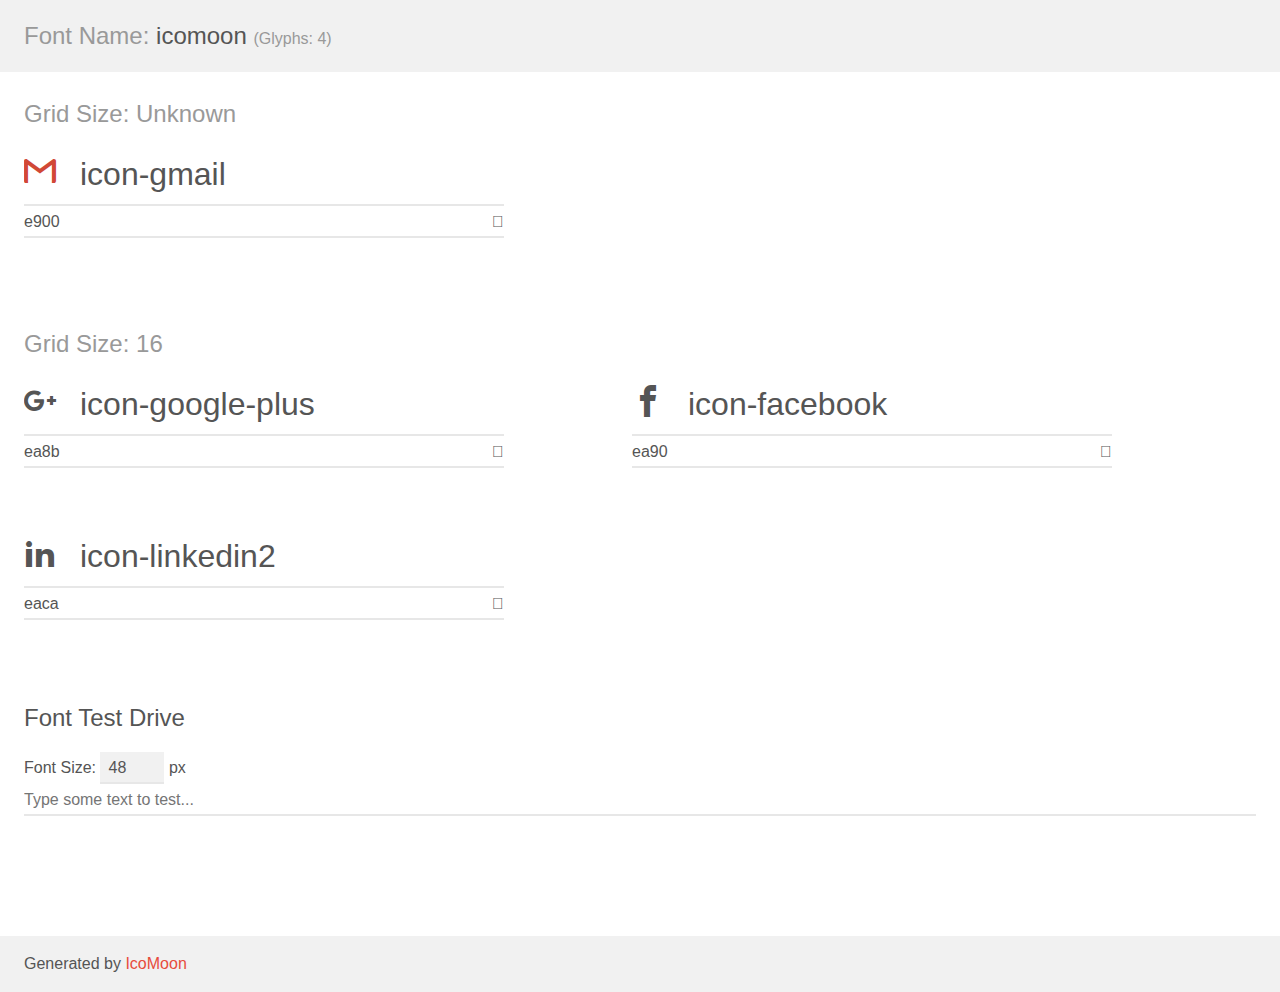
<file: WebPagCurso/icomon/demo.html>
<!doctype html>
<html>
<head>
    <meta charset="utf-8">
    <title>IcoMoon Demo</title>
    <meta name="description" content="An Icon Font Generated By IcoMoon.io">
    <meta name="viewport" content="width=device-width, initial-scale=1">
    <link rel="stylesheet" href="demo-files/demo.css">
    <link rel="stylesheet" href="style.css"></head>
<body>
    <div class="bgc1 clearfix">
        <h1 class="mhmm mvm"><span class="fgc1">Font Name:</span> icomoon <small class="fgc1">(Glyphs:&nbsp;4)</small></h1>
    </div>
    <div class="clearfix mhl ptl">
        <h1 class="mvm mtn fgc1">Grid Size: Unknown</h1>
        <div class="glyph fs1">
            <div class="clearfix bshadow0 pbs">
                <span class="icon-gmail">
                
                </span>
                <span class="mls"> icon-gmail</span>
            </div>
            <fieldset class="fs0 size1of1 clearfix hidden-false">
                <input type="text" readonly value="e900" class="unit size1of2" />
                <input type="text" maxlength="1" readonly value="&#xe900;" class="unitRight size1of2 talign-right" />
            </fieldset>
            <div class="fs0 bshadow0 clearfix hidden-true">
                <span class="unit pvs fgc1">liga: </span>
                <input type="text" readonly value="" class="liga unitRight" />
            </div>
        </div>
    </div>
    <div class="clearfix mhl ptl">
        <h1 class="mvm mtn fgc1">Grid Size: 16</h1>
        <div class="glyph fs2">
            <div class="clearfix bshadow0 pbs">
                <span class="icon-google-plus">
                
                </span>
                <span class="mls"> icon-google-plus</span>
            </div>
            <fieldset class="fs0 size1of1 clearfix hidden-false">
                <input type="text" readonly value="ea8b" class="unit size1of2" />
                <input type="text" maxlength="1" readonly value="&#xea8b;" class="unitRight size1of2 talign-right" />
            </fieldset>
            <div class="fs0 bshadow0 clearfix hidden-true">
                <span class="unit pvs fgc1">liga: </span>
                <input type="text" readonly value="google-plus, brand5" class="liga unitRight" />
            </div>
        </div>
        <div class="glyph fs2">
            <div class="clearfix bshadow0 pbs">
                <span class="icon-facebook">
                
                </span>
                <span class="mls"> icon-facebook</span>
            </div>
            <fieldset class="fs0 size1of1 clearfix hidden-false">
                <input type="text" readonly value="ea90" class="unit size1of2" />
                <input type="text" maxlength="1" readonly value="&#xea90;" class="unitRight size1of2 talign-right" />
            </fieldset>
            <div class="fs0 bshadow0 clearfix hidden-true">
                <span class="unit pvs fgc1">liga: </span>
                <input type="text" readonly value="facebook, brand10" class="liga unitRight" />
            </div>
        </div>
        <div class="glyph fs2">
            <div class="clearfix bshadow0 pbs">
                <span class="icon-linkedin2">
                
                </span>
                <span class="mls"> icon-linkedin2</span>
            </div>
            <fieldset class="fs0 size1of1 clearfix hidden-false">
                <input type="text" readonly value="eaca" class="unit size1of2" />
                <input type="text" maxlength="1" readonly value="&#xeaca;" class="unitRight size1of2 talign-right" />
            </fieldset>
            <div class="fs0 bshadow0 clearfix hidden-true">
                <span class="unit pvs fgc1">liga: </span>
                <input type="text" readonly value="linkedin2, brand65" class="liga unitRight" />
            </div>
        </div>
    </div>

    <!--[if gt IE 8]><!-->
    <div class="mhl clearfix mbl">
        <h1>Font Test Drive</h1>
        <label>
            Font Size: <input id="fontSize" type="number" class="textbox0 mbm"
            min="8" value="48" />
            px
        </label>
        <input id="testText" type="text" class="phl size1of1 mvl"
        placeholder="Type some text to test..." value=""/>
        <div id="testDrive" class="icon-" style="font-family: icomoon">&nbsp;
        </div>
    </div>
    <!--<![endif]-->
    <div class="bgc1 clearfix">
        <p class="mhl">Generated by <a href="https://icomoon.io/app">IcoMoon</a></p>
    </div>

    <script src="demo-files/demo.js"></script>
</body>
</html>
</file>
<file: LaboratorioWeb/css/estilos.css>
body {
    margin: auto;
    background-image: url("../img/fond_jaune.png");
    width: 66%;
}

#logo h1,
#subtitulo {
    float: left;
    width: 20em;
}

#logo h1 {
    font-family: Palace Script MT;
    font-style: oblique;
    font-size: 50px;
}

#subtitulo {
    margin-top: -1em;
}

#nav {
    float: right;
    width: 30em;
    margin-top: -2.5em;
    margin-right: 0em;
    word-spacing: 0.5em;
}

#nav ul li {
    list-style: none;
    display: inline-block;
    font-size: 20px;
}

#nav ul li a {
    text-decoration: none;
    font-size: .85em;
    color: black;
    font-family: Helvetica, Arial, sans-serif;
}

.separadorA {
    width: 100%;
    height: 5px;
    margin-bottom: 1em;
}

#sanfrancisco {
    background: url(../img/sanfrancisco.jpg) no-repeat;
    background-size: 100%;
    padding: 10em 0em 0em 0em;
    border-radius: 0.5em;
}

#sanfrancisco p {
    margin: 0em;
    padding: 1.5em 0em 1.5em 0.5em;
    border-radius: 0.5em;
    background-color: rgba(37, 37, 44, 0.9);
    font-size: 10px;
    font-family: Verdana, Geneva, Tahoma, sans-serif;
    color: rgb(228, 228, 216);
}

#contenido {
    float: left;
    width: 40.5em;
}

#contenido h2 {
    text-transform: uppercase;
    font-size: 1.3em;
    margin-left: 2.5em;
}

#contenido img {
    margin-bottom: -3.5em;
}

#contenido p {
    text-align: justify;
    margin-bottom: 0em;
}

#bulle {
    float: left;
    margin-top: 6em;
    margin-left: 0.7em;
}

#about {
    margin-top: 1.5em;
    padding: 0em;
    margin-left: 0em;
    float: right;
    width: 15em;
    border-radius: 0.5em;
    text-align: center;
    color: rgb(228, 228, 216);
    background-color: rgb(112, 107, 100)
}

#about h2 {
    text-transform: uppercase;
    font-size: 1em;
}

#about p {
    text-align: justify;
    padding: .5em;
    margin: 0;
}

#about nav li {
    list-style: none;
    display: inline-block;
}

#about nav {
    margin-left: -2.5em;
}

.separadorB {
    width: 100%;
    height: 5px;
}

.icoTop {
    display: block;
    margin: auto;
    margin-top: -5px;
}

#tweet,
#picture,
#friends {
    margin-top: 0.8em;
}

#tweet {
    width: 30%;
    float: left;
}

#tweet h2 {
    text-transform: uppercase;
    font-size: 1.3em;
}

#picture {
    width: 33%;
    float: left;
}

#picture h2 {
    text-transform: uppercase;
    font-size: 1.3em;
}

#friends {
    width: 30%;
    float: right;
}

#friends h2 {
    text-transform: uppercase;
    font-size: 1.3em;
}

#friends div {
    margin-top: -1em;
}

#lista {
    list-style-image: url(../img/ico_liensexterne.png);
    column-count: 2;
}
</file>
<file: LaboratorioWeb/iFonts/style.css>
@font-face {
  font-family: 'icomoon';
  src:  url('fonts/icomoon.eot?7fgbix');
  src:  url('fonts/icomoon.eot?7fgbix#iefix') format('embedded-opentype'),
    url('fonts/icomoon.ttf?7fgbix') format('truetype'),
    url('fonts/icomoon.woff?7fgbix') format('woff'),
    url('fonts/icomoon.svg?7fgbix#icomoon') format('svg');
  font-weight: normal;
  font-style: normal;
}

[class^="icon-"], [class*=" icon-"] {
  /* use !important to prevent issues with browser extensions that change fonts */
  font-family: 'icomoon' !important;
  speak: none;
  font-style: normal;
  font-weight: normal;
  font-variant: normal;
  text-transform: none;
  line-height: 1;

  /* Better Font Rendering =========== */
  -webkit-font-smoothing: antialiased;
  -moz-osx-font-smoothing: grayscale;
}

.icon-gmail:before {
  content: "\e900";
  color: #d14836;
}
.icon-home2:before {
  content: "\e901";
}
.icon-library:before {
  content: "\e921";
}
.icon-file-text2:before {
  content: "\e926";
}
.icon-address-book:before {
  content: "\e944";
}
.icon-map2:before {
  content: "\e94c";
}
.icon-menu2:before {
  content: "\e9be";
}
.icon-google-plus:before {
  content: "\ea8b";
}
.icon-facebook:before {
  content: "\ea90";
}
.icon-blogger:before {
  content: "\eab7";
}
.icon-linkedin2:before {
  content: "\eaca";
}
</file>
<file: WebPagCurso/css/style.css>
@charset "utf-8";
body {
    /* The image used */
    background-image: url("../img/panfin.jpg");
    /* Full height */
    height: 100%;
    /* Center and scale the image nicely */
    background-position: center;
    background-repeat: no-repeat;
    background-size: cover;
}

.izquierda a:visited,
a:hover,
a {
    color: #49B0FC;
    font-family: Arial, Helvetica, sans-serif;
    font-size: 12px;
    font-weight: bold;
    margin-top: 10px;
}

.cabecera {
    height: 100%;
}

.footer {
    bottom: 0;
    position: fixed;
}

.card1 {
    border-radius: 70px 70px 70px 70px;
    -moz-border-radius: 70px 70px 70px 70px;
    -webkit-border-radius: 70px 70px 70px 70px;
    border: 0px groove #262d69;
}
</file>
<file: WebPagCurso/iFonts/style.css>
@font-face {
    font-family: 'icomoon';
    src: url('fonts/icomoon.eot?7fgbix');
    src: url('fonts/icomoon.eot?7fgbix#iefix') format('embedded-opentype'), url('fonts/icomoon.ttf?7fgbix') format('truetype'), url('fonts/icomoon.woff?7fgbix') format('woff'), url('fonts/icomoon.svg?7fgbix#icomoon') format('svg');
    font-weight: normal;
    font-style: normal;
}

[class^="icon-"],
[class*=" icon-"] {
    /* use !important to prevent issues with browser extensions that change fonts */
    font-family: 'icomoon' !important;
    speak: none;
    font-style: normal;
    font-weight: normal;
    font-variant: normal;
    text-transform: none;
    line-height: 1;
    font-size: 17px;
    /* Better Font Rendering =========== */
    -webkit-font-smoothing: antialiased;
    -moz-osx-font-smoothing: grayscale;
}

.icon-gmail:before {
    content: "\e900";
    color: #d14836;
}

.icon-home2:before {
    content: "\e901";
}

.icon-library:before {
    content: "\e921";
}

.icon-file-text2:before {
    content: "\e926";
}

.icon-address-book:before {
    content: "\e944";
}

.icon-map2:before {
    content: "\e94c";
}

.icon-menu2:before {
    content: "\e9be";
}

.icon-google-plus:before {
    content: "\ea8b";
}

.icon-facebook:before {
    content: "\ea90";
}

.icon-blogger:before {
    content: "\eab7";
}

.icon-linkedin2:before {
    content: "\eaca";
}
</file>
<file: WebPagCurso/MDB/css/style.css>
.navbar {
    z-index: 1040;
}

.side-nav {
    margin-top: 57px !important;
}

.map-container-section {
    overflow: hidden;
    padding-bottom: 56.25%;
    position: relative;
    height: 0;
}

.map-container-section iframe {
    left: 0;
    top: 0;
    height: 100%;
    width: 100%;
    position: absolute;
}

@media (min-width: 1200px) {
    .fixed-sn main {
        margin-left: 20% !important;
        margin-right: 20% !important;
    }
}
</file>
<file: LaboratorioWeb/iFonts/demo-files/demo.css>
body {
  padding: 0;
  margin: 0;
  font-family: sans-serif;
  font-size: 1em;
  line-height: 1.5;
  color: #555;
  background: #fff;
}
h1 {
  font-size: 1.5em;
  font-weight: normal;
}
small {
  font-size: .66666667em;
}
a {
  color: #e74c3c;
  text-decoration: none;
}
a:hover, a:focus {
  box-shadow: 0 1px #e74c3c;
}
.bshadow0, input {
  box-shadow: inset 0 -2px #e7e7e7;
}
input:hover {
  box-shadow: inset 0 -2px #ccc;
}
input, fieldset {
  font-family: sans-serif;
  font-size: 1em;
  margin: 0;
  padding: 0;
  border: 0;
}
input {
  color: inherit;
  line-height: 1.5;
  height: 1.5em;
  padding: .25em 0;
}
input:focus {
  outline: none;
  box-shadow: inset 0 -2px #449fdb;
}
.glyph {
  font-size: 16px;
  width: 15em;
  padding-bottom: 1em;
  margin-right: 4em;
  margin-bottom: 1em;
  float: left;
  overflow: hidden;
}
.liga {
  width: 80%;
  width: calc(100% - 2.5em);
}
.talign-right {
  text-align: right;
}
.talign-center {
  text-align: center;
}
.bgc1 {
  background: #f1f1f1;
}
.fgc1 {
  color: #999;
}
.fgc0 {
  color: #000;
}
p {
  margin-top: 1em;
  margin-bottom: 1em;
}
.mvm {
  margin-top: .75em;
  margin-bottom: .75em;
}
.mtn {
  margin-top: 0;
}
.mtl, .mal {
  margin-top: 1.5em;
}
.mbl, .mal {
  margin-bottom: 1.5em;
}
.mal, .mhl {
  margin-left: 1.5em;
  margin-right: 1.5em;
}
.mhmm {
  margin-left: 1em;
  margin-right: 1em;
}
.mls {
  margin-left: .25em;
}
.ptl {
  padding-top: 1.5em;
}
.pbs, .pvs {
  padding-bottom: .25em;
}
.pvs, .pts {
  padding-top: .25em;
}
.unit {
  float: left;
}
.unitRight {
  float: right;
}
.size1of2 {
  width: 50%;
}
.size1of1 {
  width: 100%;
}
.clearfix:before, .clearfix:after {
  content: " ";
  display: table;
}
.clearfix:after {
  clear: both;
}
.hidden-true {
  display: none;
}
.textbox0 {
  width: 3em;
  background: #f1f1f1;
  padding: .25em .5em;
  line-height: 1.5;
  height: 1.5em;
}
#testDrive {
  display: block;
  padding-top: 24px;
  line-height: 1.5;
}
.fs0 {
  font-size: 16px;
}
.fs1 {
  font-size: 32px;
}
.fs2 {
  font-size: 32px;
}
</file>
<file: WebPagCurso/icomon/demo-files/demo.css>
body {
  padding: 0;
  margin: 0;
  font-family: sans-serif;
  font-size: 1em;
  line-height: 1.5;
  color: #555;
  background: #fff;
}
h1 {
  font-size: 1.5em;
  font-weight: normal;
}
small {
  font-size: .66666667em;
}
a {
  color: #e74c3c;
  text-decoration: none;
}
a:hover, a:focus {
  box-shadow: 0 1px #e74c3c;
}
.bshadow0, input {
  box-shadow: inset 0 -2px #e7e7e7;
}
input:hover {
  box-shadow: inset 0 -2px #ccc;
}
input, fieldset {
  font-family: sans-serif;
  font-size: 1em;
  margin: 0;
  padding: 0;
  border: 0;
}
input {
  color: inherit;
  line-height: 1.5;
  height: 1.5em;
  padding: .25em 0;
}
input:focus {
  outline: none;
  box-shadow: inset 0 -2px #449fdb;
}
.glyph {
  font-size: 16px;
  width: 15em;
  padding-bottom: 1em;
  margin-right: 4em;
  margin-bottom: 1em;
  float: left;
  overflow: hidden;
}
.liga {
  width: 80%;
  width: calc(100% - 2.5em);
}
.talign-right {
  text-align: right;
}
.talign-center {
  text-align: center;
}
.bgc1 {
  background: #f1f1f1;
}
.fgc1 {
  color: #999;
}
.fgc0 {
  color: #000;
}
p {
  margin-top: 1em;
  margin-bottom: 1em;
}
.mvm {
  margin-top: .75em;
  margin-bottom: .75em;
}
.mtn {
  margin-top: 0;
}
.mtl, .mal {
  margin-top: 1.5em;
}
.mbl, .mal {
  margin-bottom: 1.5em;
}
.mal, .mhl {
  margin-left: 1.5em;
  margin-right: 1.5em;
}
.mhmm {
  margin-left: 1em;
  margin-right: 1em;
}
.mls {
  margin-left: .25em;
}
.ptl {
  padding-top: 1.5em;
}
.pbs, .pvs {
  padding-bottom: .25em;
}
.pvs, .pts {
  padding-top: .25em;
}
.unit {
  float: left;
}
.unitRight {
  float: right;
}
.size1of2 {
  width: 50%;
}
.size1of1 {
  width: 100%;
}
.clearfix:before, .clearfix:after {
  content: " ";
  display: table;
}
.clearfix:after {
  clear: both;
}
.hidden-true {
  display: none;
}
.textbox0 {
  width: 3em;
  background: #f1f1f1;
  padding: .25em .5em;
  line-height: 1.5;
  height: 1.5em;
}
#testDrive {
  display: block;
  padding-top: 24px;
  line-height: 1.5;
}
.fs0 {
  font-size: 16px;
}
.fs1 {
  font-size: 32px;
}
.fs2 {
  font-size: 32px;
}
</file>
<file: WebPagCurso/icomon/style.css>
@font-face {
  font-family: 'icomoon';
  src:  url('fonts/icomoon.eot?4zva72');
  src:  url('fonts/icomoon.eot?4zva72#iefix') format('embedded-opentype'),
    url('fonts/icomoon.ttf?4zva72') format('truetype'),
    url('fonts/icomoon.woff?4zva72') format('woff'),
    url('fonts/icomoon.svg?4zva72#icomoon') format('svg');
  font-weight: normal;
  font-style: normal;
}

[class^="icon-"], [class*=" icon-"] {
  /* use !important to prevent issues with browser extensions that change fonts */
  font-family: 'icomoon' !important;
  speak: none;
  font-style: normal;
  font-weight: normal;
  font-variant: normal;
  text-transform: none;
  line-height: 1;

  /* Better Font Rendering =========== */
  -webkit-font-smoothing: antialiased;
  -moz-osx-font-smoothing: grayscale;
}

.icon-gmail:before {
  content: "\e900";
  color: #d14836;
}
.icon-google-plus:before {
  content: "\ea8b";
}
.icon-facebook:before {
  content: "\ea90";
}
.icon-linkedin2:before {
  content: "\eaca";
}
</file>
